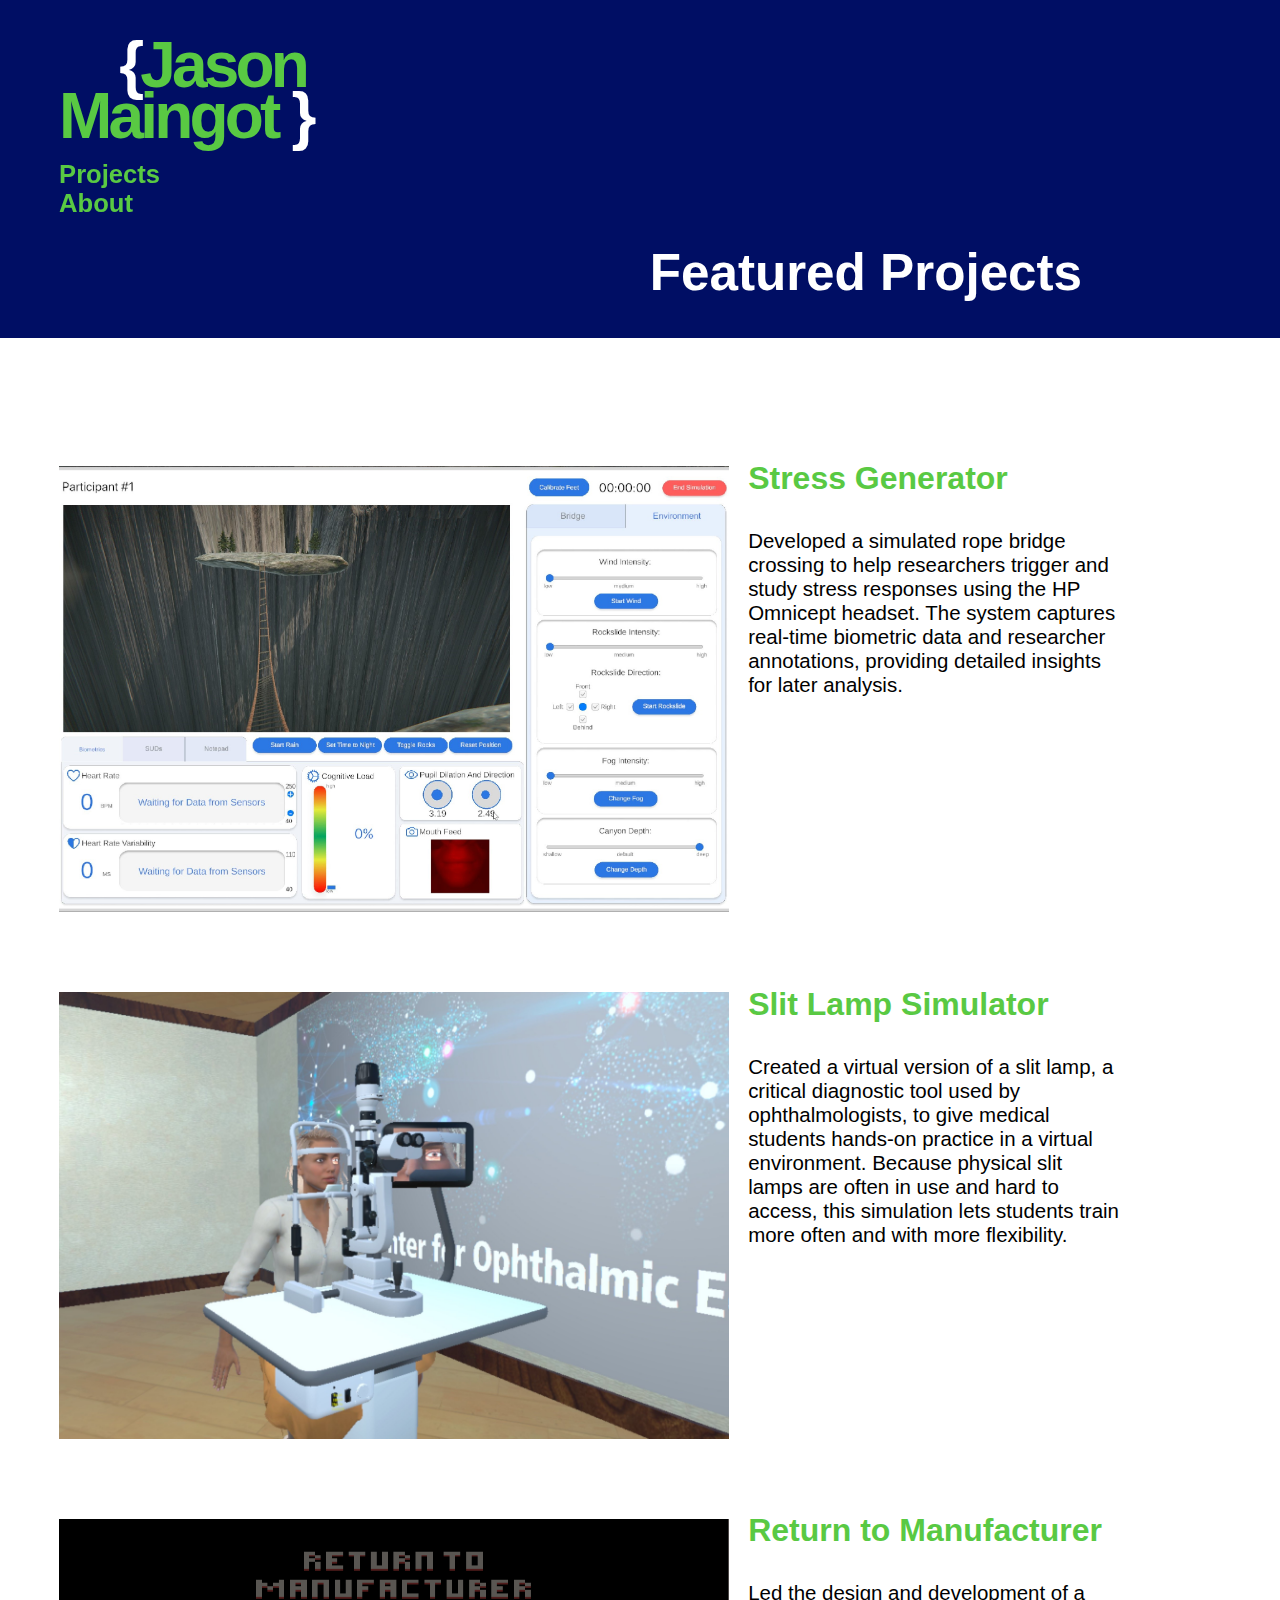
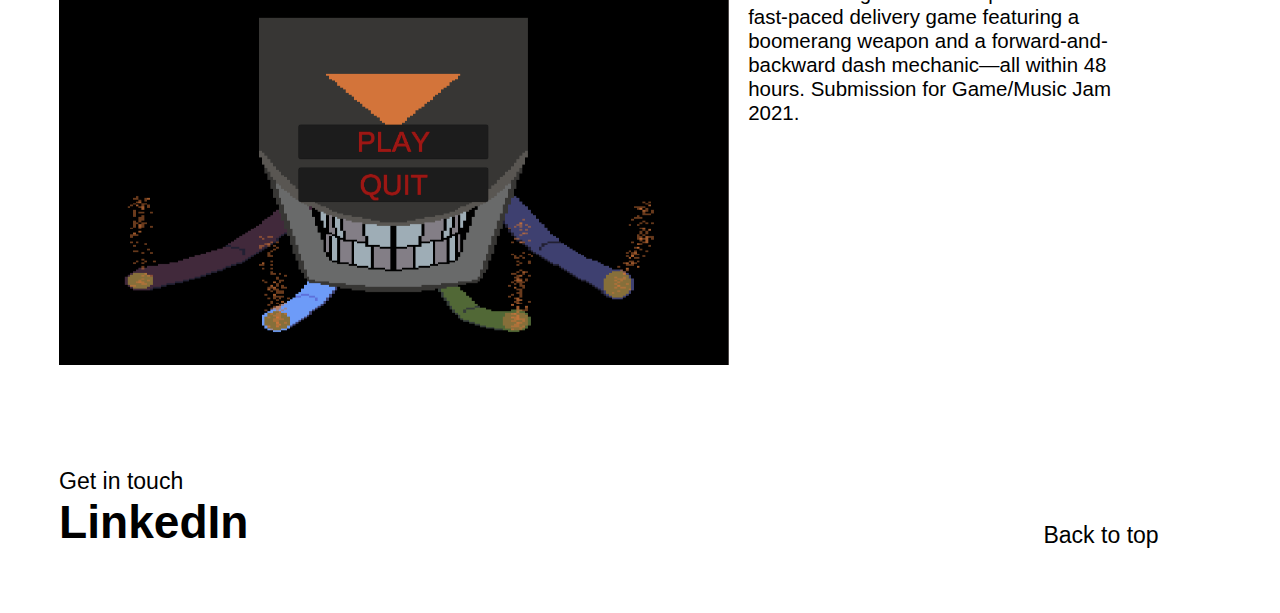
<file: projects.html>
<!DOCTYPE html>
<html lang="en">
<head>
    <meta charset="UTF-8">
    <meta name="viewport" content="width=device-width, initial-scale=1.0">
    <title>Projects</title>

    <link rel="stylesheet" href="Styles/default-styling.css">
    <link rel="stylesheet" href="Styles/projects.css">
</head>
<body>
    
    <!--The logo and navigation options, fixed on scroll-->
    <div id="menu">
        <h1><a href="index.html">&emsp;<span class="logo-white">{</span>Jason</a></h1>
        <h1><a href="index.html">Maingot<span class="logo-white"> }</a></span></h1>
        <br>
        <h3><a href="projects.html">Projects</a></h3>
        <h3><a href="about-me.html">About</a></h3>
    </div>

    <!--The colored banner at the top of the page and header-->
    <div id="banner">
        <div id="banner-grid">
            <h1>Featured Projects</h1>
        </div>
    </div>

    <!--The main content of the page arrnged on a 12 column grid-->
    <div id="grid">

        <!--Featured Projects-->
        <img class="project-thumbnail" id="thumbnail1" src="Assets/Stress Generator/Stress Gen Thumbnail.jpg" alt="">
        <div class="project-caption" id="project-caption1">
            <p class="project-caption-header"><a href="stress-generator.html">Stress Generator</a></p>
            <p>Developed a simulated rope bridge crossing to help researchers trigger and study stress responses using the HP Omnicept headset. The system captures real-time biometric data and researcher annotations, providing detailed insights for later analysis.</p>
        </div>
        <img class="project-thumbnail" id="thumbnail2" src="Assets/Slit Lamp/Slit Lamp Thumbnail.JPG" alt="">
        <div class="project-caption" id="project-caption2">
            <p class="project-caption-header"><a href="slit-lamp.html">Slit Lamp Simulator</a></p>
            <p>Created a virtual version of a slit lamp, a critical diagnostic tool used by ophthalmologists, to give medical students hands-on practice in a virtual environment. Because physical slit lamps are often in use and hard to access, this simulation lets students train more often and with more flexibility.</p>
        </div>
        <img class="project-thumbnail" id="thumbnail3" src="Assets/RTM/RTM Thumbnail.PNG" alt="">
        <div class="project-caption" id="project-caption3">
            <p class="project-caption-header"><a href="rtm.html">Return to Manufacturer</a></p>
            <p>Led the design and development of a fast-paced delivery game featuring a boomerang weapon and a forward-and-backward dash mechanic—all within 48 hours. Submission for Game/Music Jam 2021.</p>
        </div>

        <!--Footer Stuff-->
        <div id="linkedin-link">
            <p>Get in touch</p>
            <h1><a href="https://www.linkedin.com/in/jason-maingot/">LinkedIn</a></h1>
        </div>
        <p id="back-to-top"><a href="#banner">Back to top</a></p>
    </div>

</body>
</html>
</file>
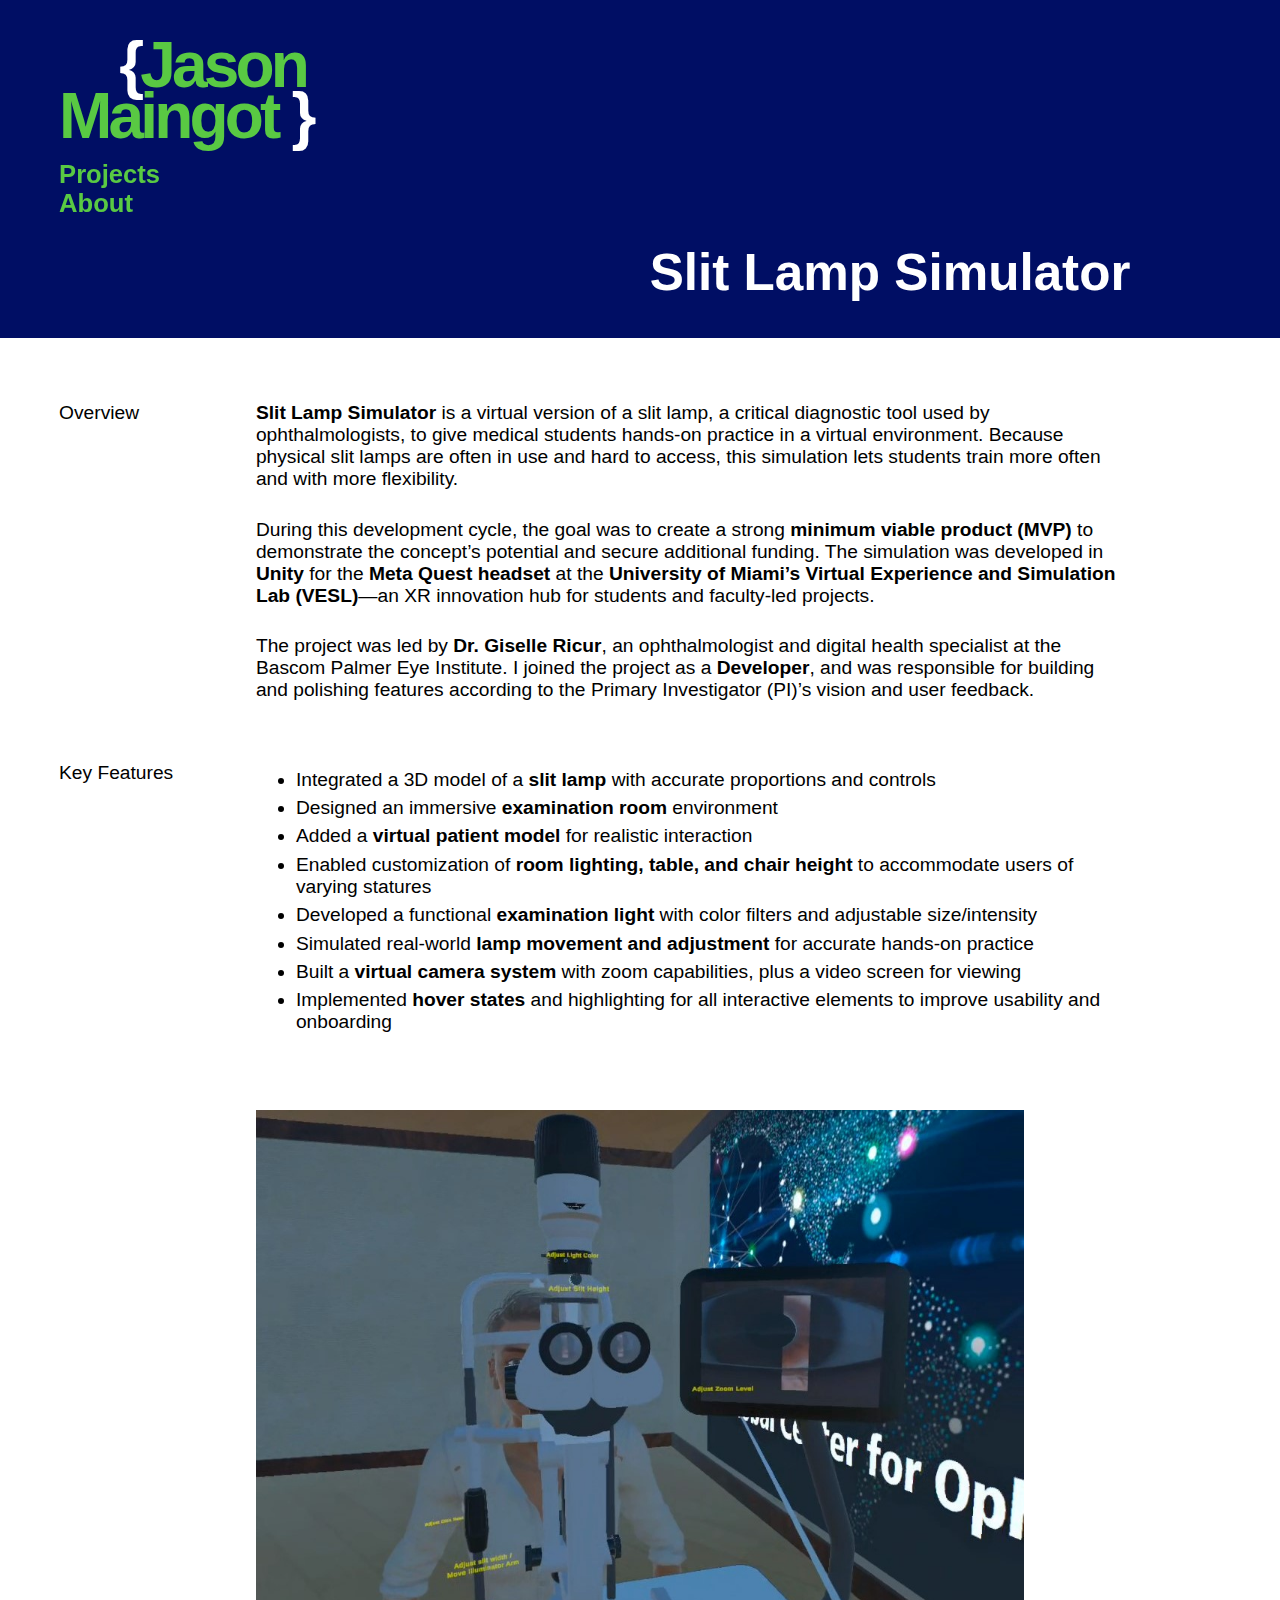
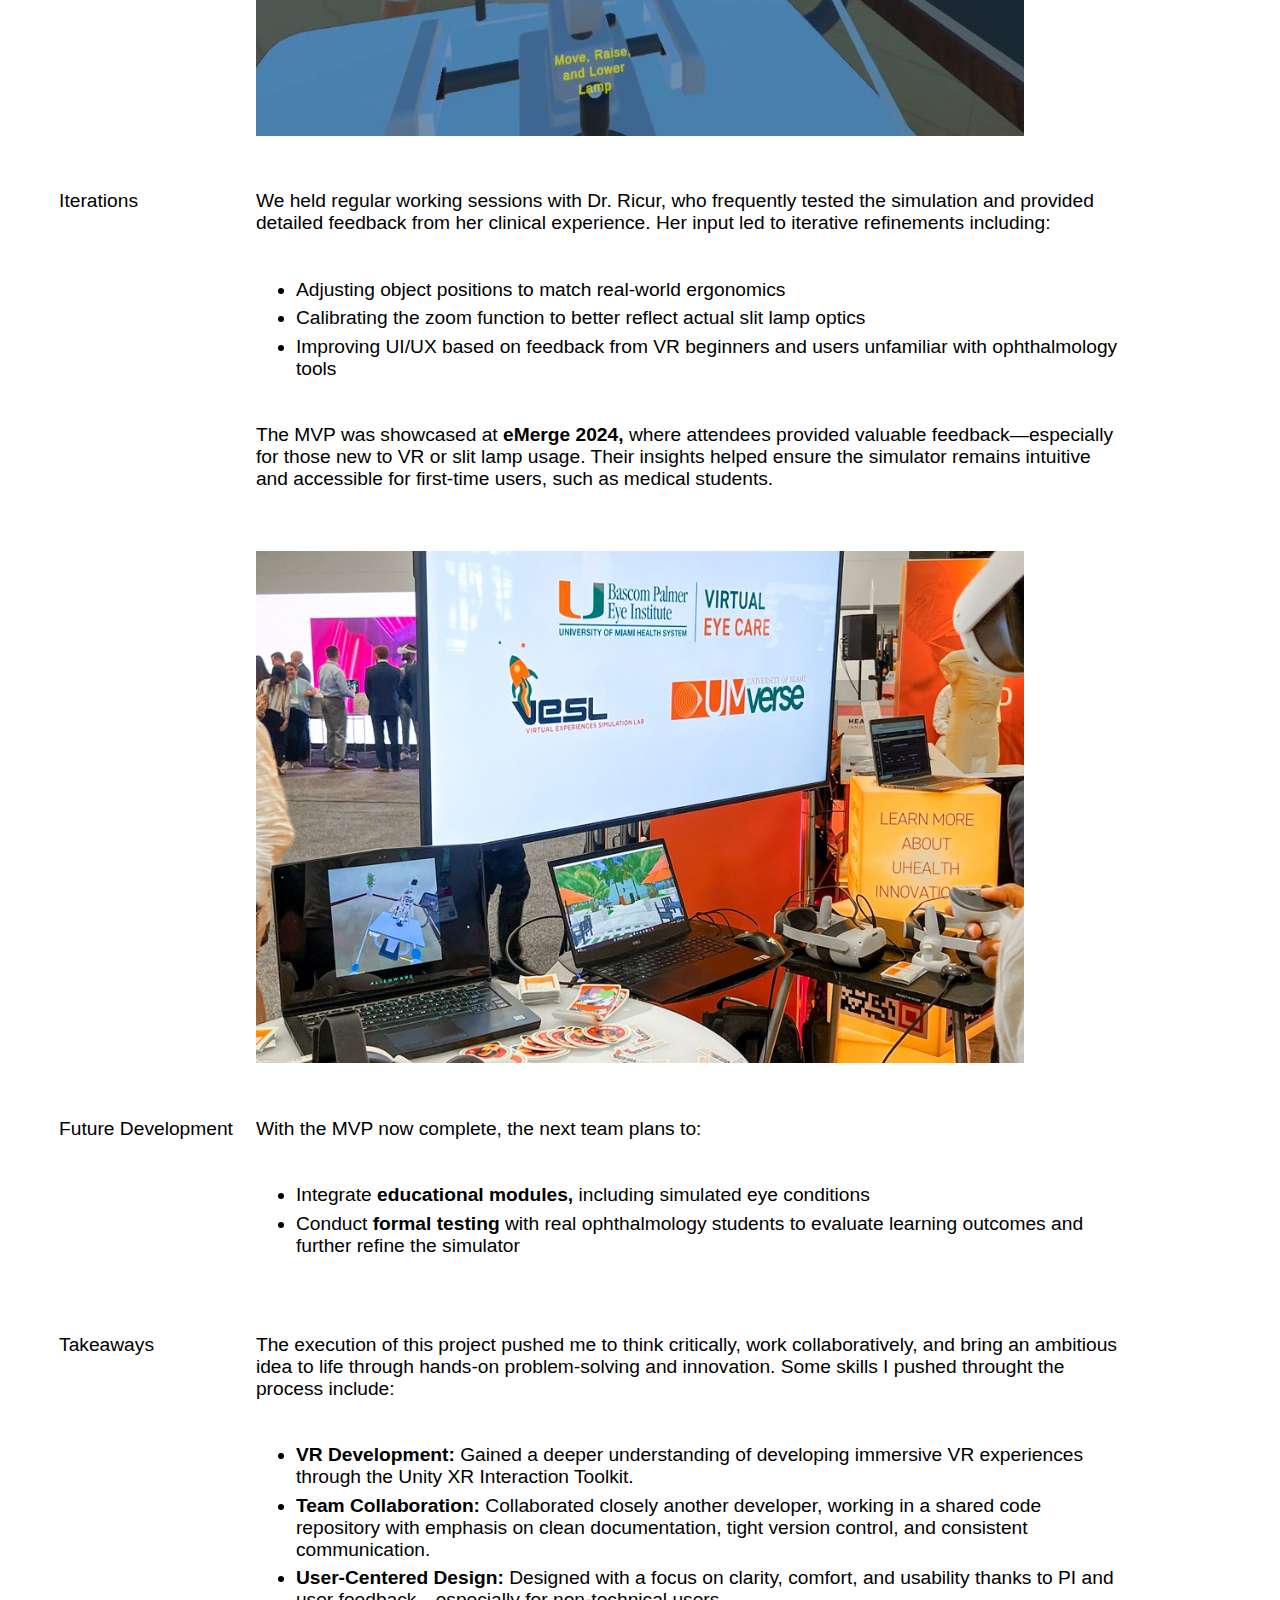
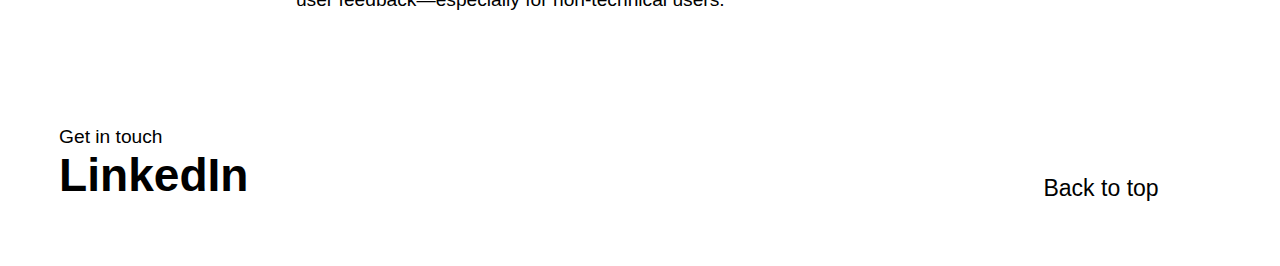
<file: slit-lamp.html>
<!DOCTYPE html>
<html lang="en">
<head>
    <meta charset="UTF-8">
    <meta name="viewport" content="width=device-width, initial-scale=1.0">
    <title>Slit Lamp</title>

    <link rel="stylesheet" href="Styles/default-styling.css">
    <link rel="stylesheet" href="Styles/slit-lamp.css">
</head>
<body>
    
    <!--The logo and navigation options, fixed on scroll-->
    <div id="menu">
        <h1><a href="index.html">&emsp;<span class="logo-white">{</span>Jason</a></h1>
        <h1><a href="index.html">Maingot<span class="logo-white"> }</a></span></h1>
        <br>
        <h3><a href="projects.html">Projects</a></h3>
        <h3><a href="about-me.html">About</a></h3>
    </div>

    <!--The colored banner at the top of the page and header-->
    <div id="banner">
        <div id="banner-grid">
            <h1>Slit Lamp Simulator</h1>
        </div>
    </div>

    <!--The main content of the page arrnged on a 12 column grid-->
    <div id="grid">

        <p id="overview-header">Overview</p>
        <p id="overview1"><strong>Slit Lamp Simulator</strong> is a virtual version of a slit lamp, a critical diagnostic tool used by ophthalmologists, to give medical students hands-on practice in a virtual environment. Because physical slit lamps are often in use and hard to access, this simulation lets students train more often and with more flexibility.</p>
        <p id="overview2">During this development cycle, the goal was to create a strong <strong>minimum viable product (MVP)</strong> to demonstrate the concept’s potential and secure additional funding. The simulation was developed in <strong>Unity</strong> for the <strong>Meta Quest headset</strong> at the <strong>University of Miami’s Virtual Experience and Simulation Lab (VESL)</strong>—an XR innovation hub for students and faculty-led projects.</p>
        <p id="overview3">The project was led by <strong>Dr. Giselle Ricur</strong>, an ophthalmologist and digital health specialist at the Bascom Palmer Eye Institute. I joined the project as a <strong>Developer</strong>, and was responsible for building and polishing features according to the Primary Investigator (PI)’s vision and user feedback.</p>

        <p id="features-header" class="spacer">Key Features</p>
        <ul id="features1" class="spacer">
            <li>Integrated a 3D model of a <strong>slit lamp</strong> with accurate proportions and controls</li>
            <li>Designed an immersive <strong>examination room</strong> environment</li>
            <li>Added a <strong>virtual patient model</strong> for realistic interaction</li>
            <li>Enabled customization of <strong>room lighting, table, and chair height</strong> to accommodate users of varying statures</li>
            <li>Developed a functional <strong>examination light</strong> with color filters and adjustable size/intensity</li>
            <li>Simulated real-world <strong>lamp movement and adjustment</strong> for accurate hands-on practice</li>
            <li>Built a <strong>virtual camera system</strong> with zoom capabilities, plus a video screen for viewing</li>
            <li>Implemented <strong>hover states</strong> and highlighting for all interactive elements to improve usability and onboarding</li>
        </ul>
        <img id="features-picture1" class="full-picture spacer" src="Assets/Slit Lamp/Slit Lamp Screenshot.jpg" alt="">

        <p id="iterations-header" class="spacer">Iterations</p>
        <p id="iterations1" class="spacer">We held regular working sessions with Dr. Ricur, who frequently tested the simulation and provided detailed feedback from her clinical experience. Her input led to iterative refinements including:</p>
        <ul id="iterations2">
            <li>Adjusting object positions to match real-world ergonomics</li>
            <li>Calibrating the zoom function to better reflect actual slit lamp optics</li>
            <li>Improving UI/UX based on feedback from VR beginners and users unfamiliar with ophthalmology tools</li>
        </ul>
        <p id="iterations3">The MVP was showcased at <strong>eMerge 2024,</strong> where attendees provided valuable feedback—especially for those new to VR or slit lamp usage. Their insights helped ensure the simulator remains intuitive and accessible for first-time users, such as medical students.</p>
        <!-- Image originally from: https://news.miami.edu/_assets/images-stories/2024/04/emerge-24-dispatches-day1-embed3-940x623.jpg-->
        <img id="iterations-picture1" class="full-picture spacer" src="Assets/Slit Lamp/Slit Lamp eMerge 2024.jpg" alt="">

        <p id="future-header" class="spacer">Future Development</p>
        <p id="future1" class="spacer">With the MVP now complete, the next team plans to:</p>
        <ul id="future2">
            <li>Integrate <strong>educational modules,</strong> including simulated eye conditions</li>
            <li>Conduct <strong>formal testing</strong> with real ophthalmology students to evaluate learning outcomes and further refine the simulator</li>
        </ul>

        <p id="takeaways-header" class="spacer">Takeaways</p>
        <p id="takeaways1" class="spacer">The execution of this project pushed me to think critically, work collaboratively, and bring an ambitious idea to life through hands-on problem-solving and innovation. Some skills I pushed throught the process include:</p>
        <ul id="takeaways2">
            <li><strong>VR Development:</strong> Gained a deeper understanding of developing immersive VR experiences through the Unity XR Interaction Toolkit.</li>
            <li><strong>Team Collaboration:</strong> Collaborated closely another developer, working in a shared code repository with emphasis on clean documentation, tight version control, and consistent communication.</li>
            <li><strong>User-Centered Design:</strong> Designed with a focus on clarity, comfort, and usability thanks to PI and user feedback—especially for non-technical users.</li>
        </ul>

        <!--Footer Stuff-->
        <div id="linkedin-link" class="spacer">
            <p>Get in touch</p>
            <h1><a href="https://www.linkedin.com/in/jason-maingot/">LinkedIn</a></h1>
        </div>
        <p id="back-to-top"><a href="#banner">Back to top</a></p>
    </div>

</body>
</html>
</file>
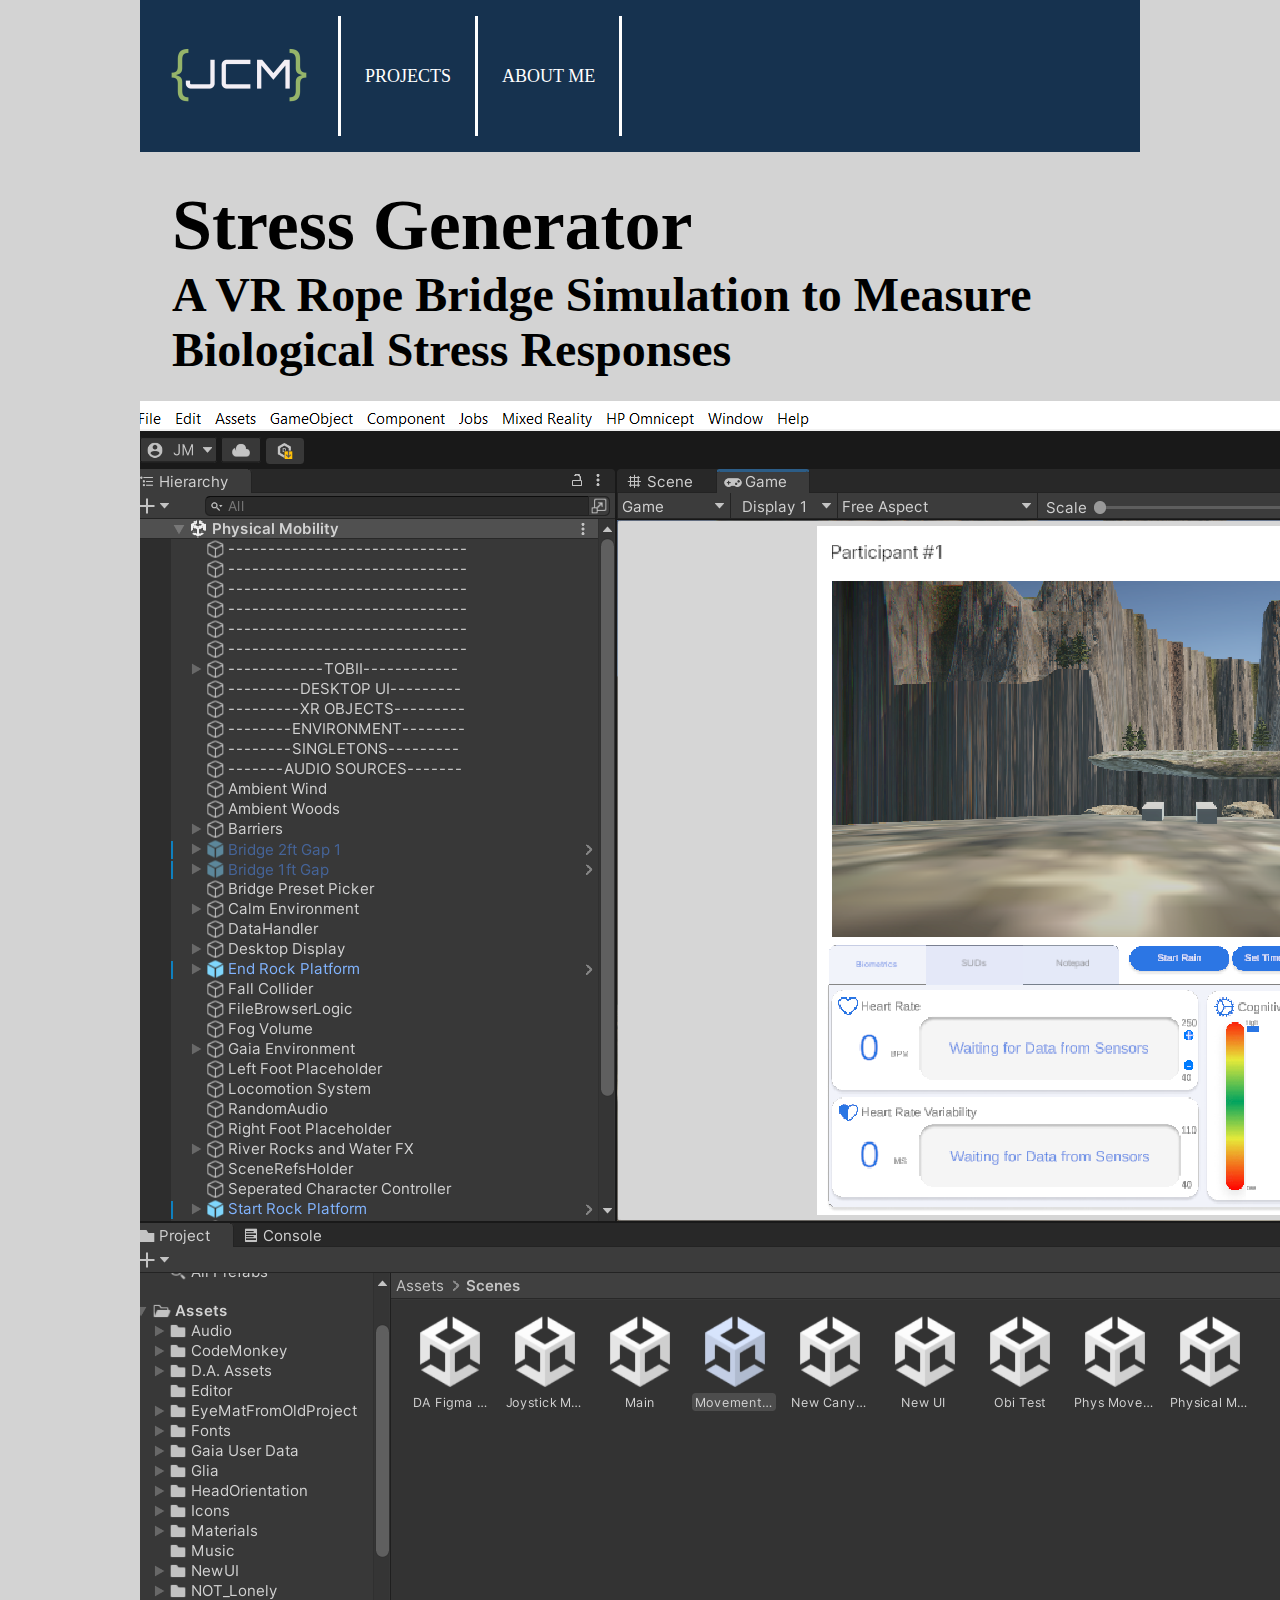
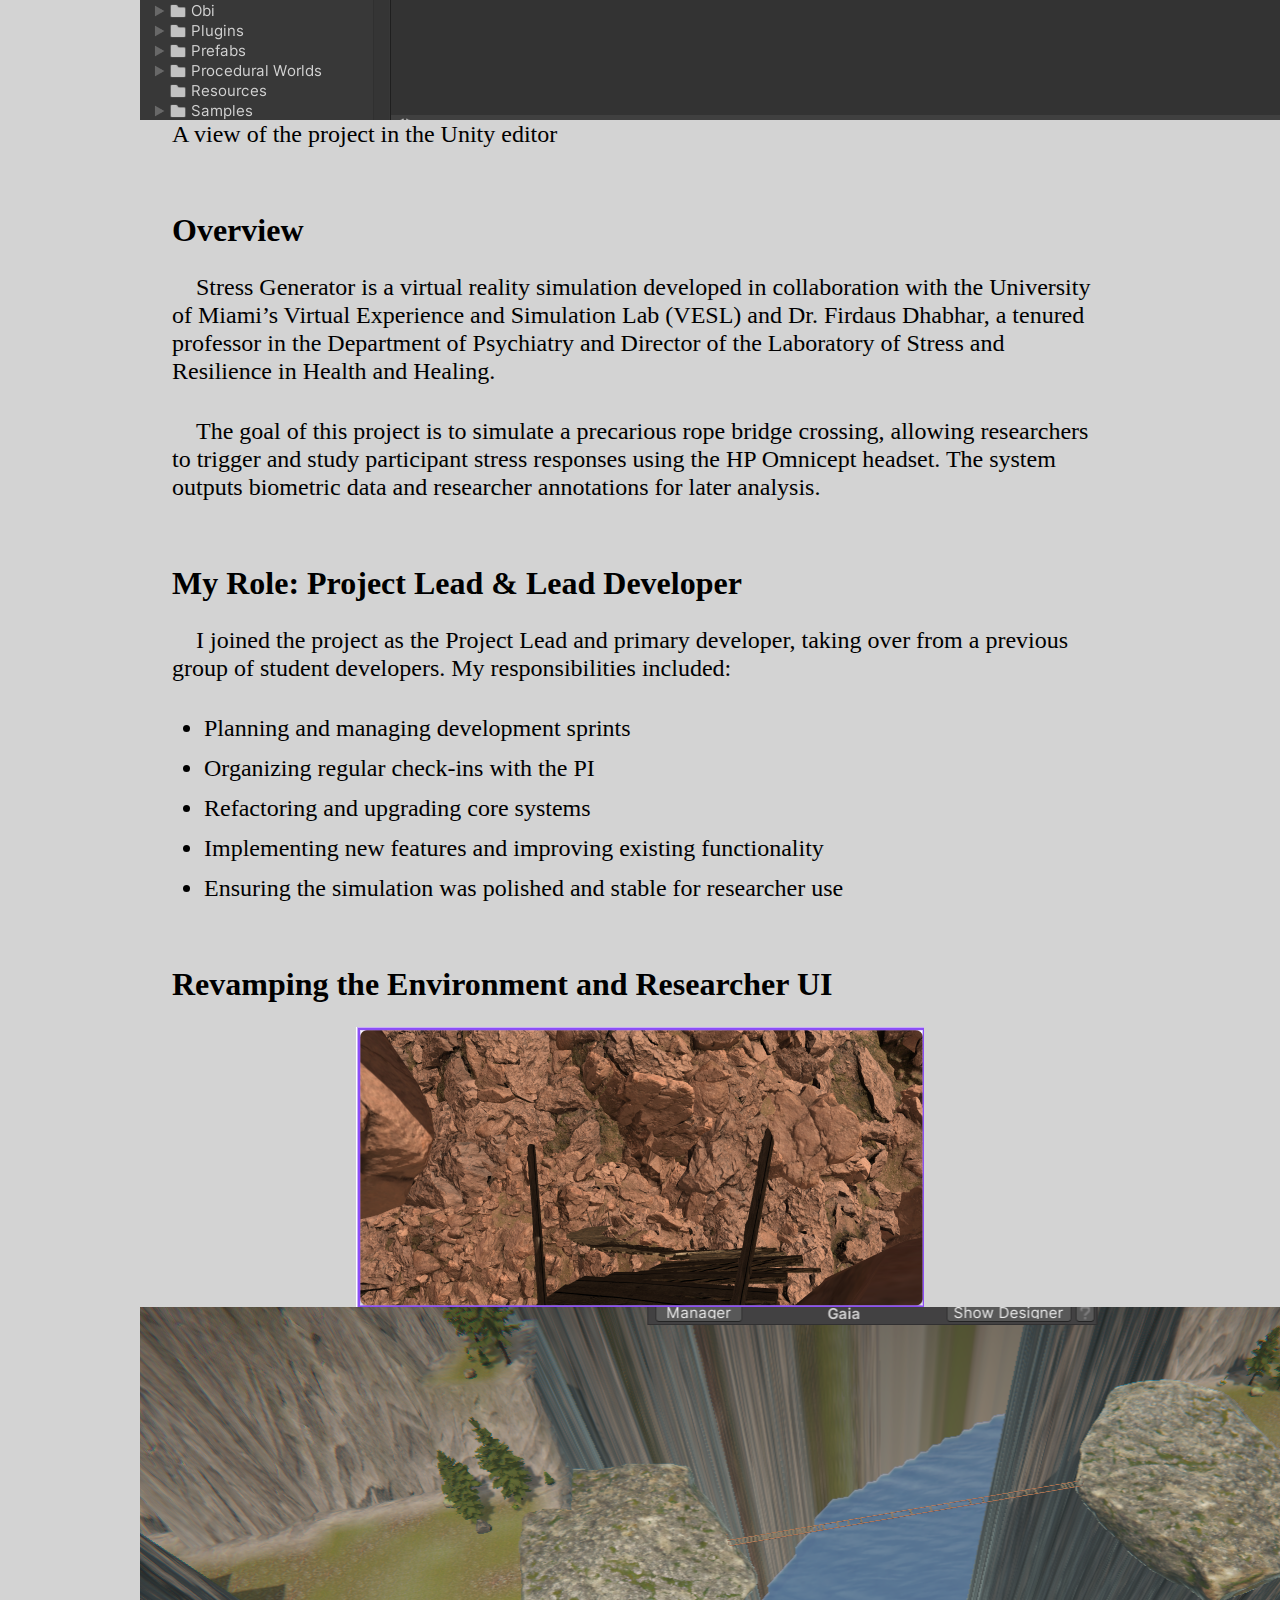
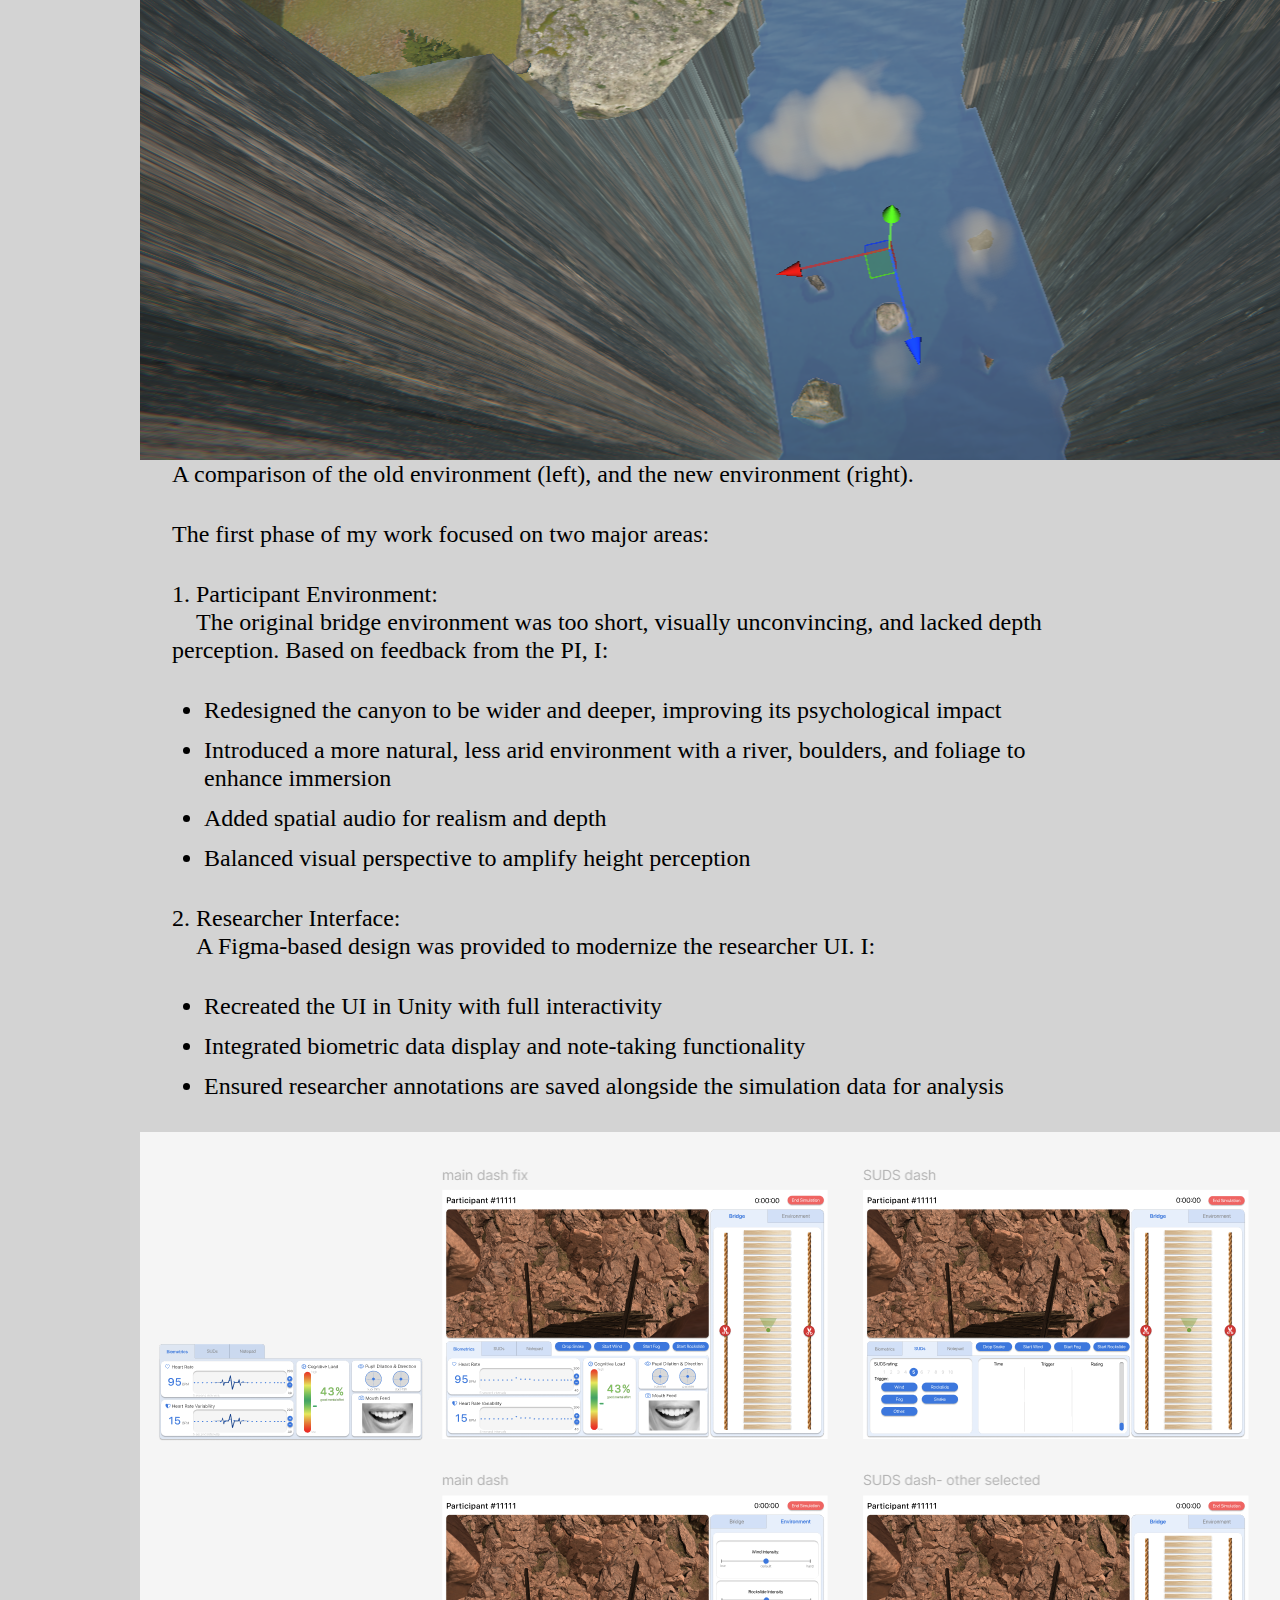
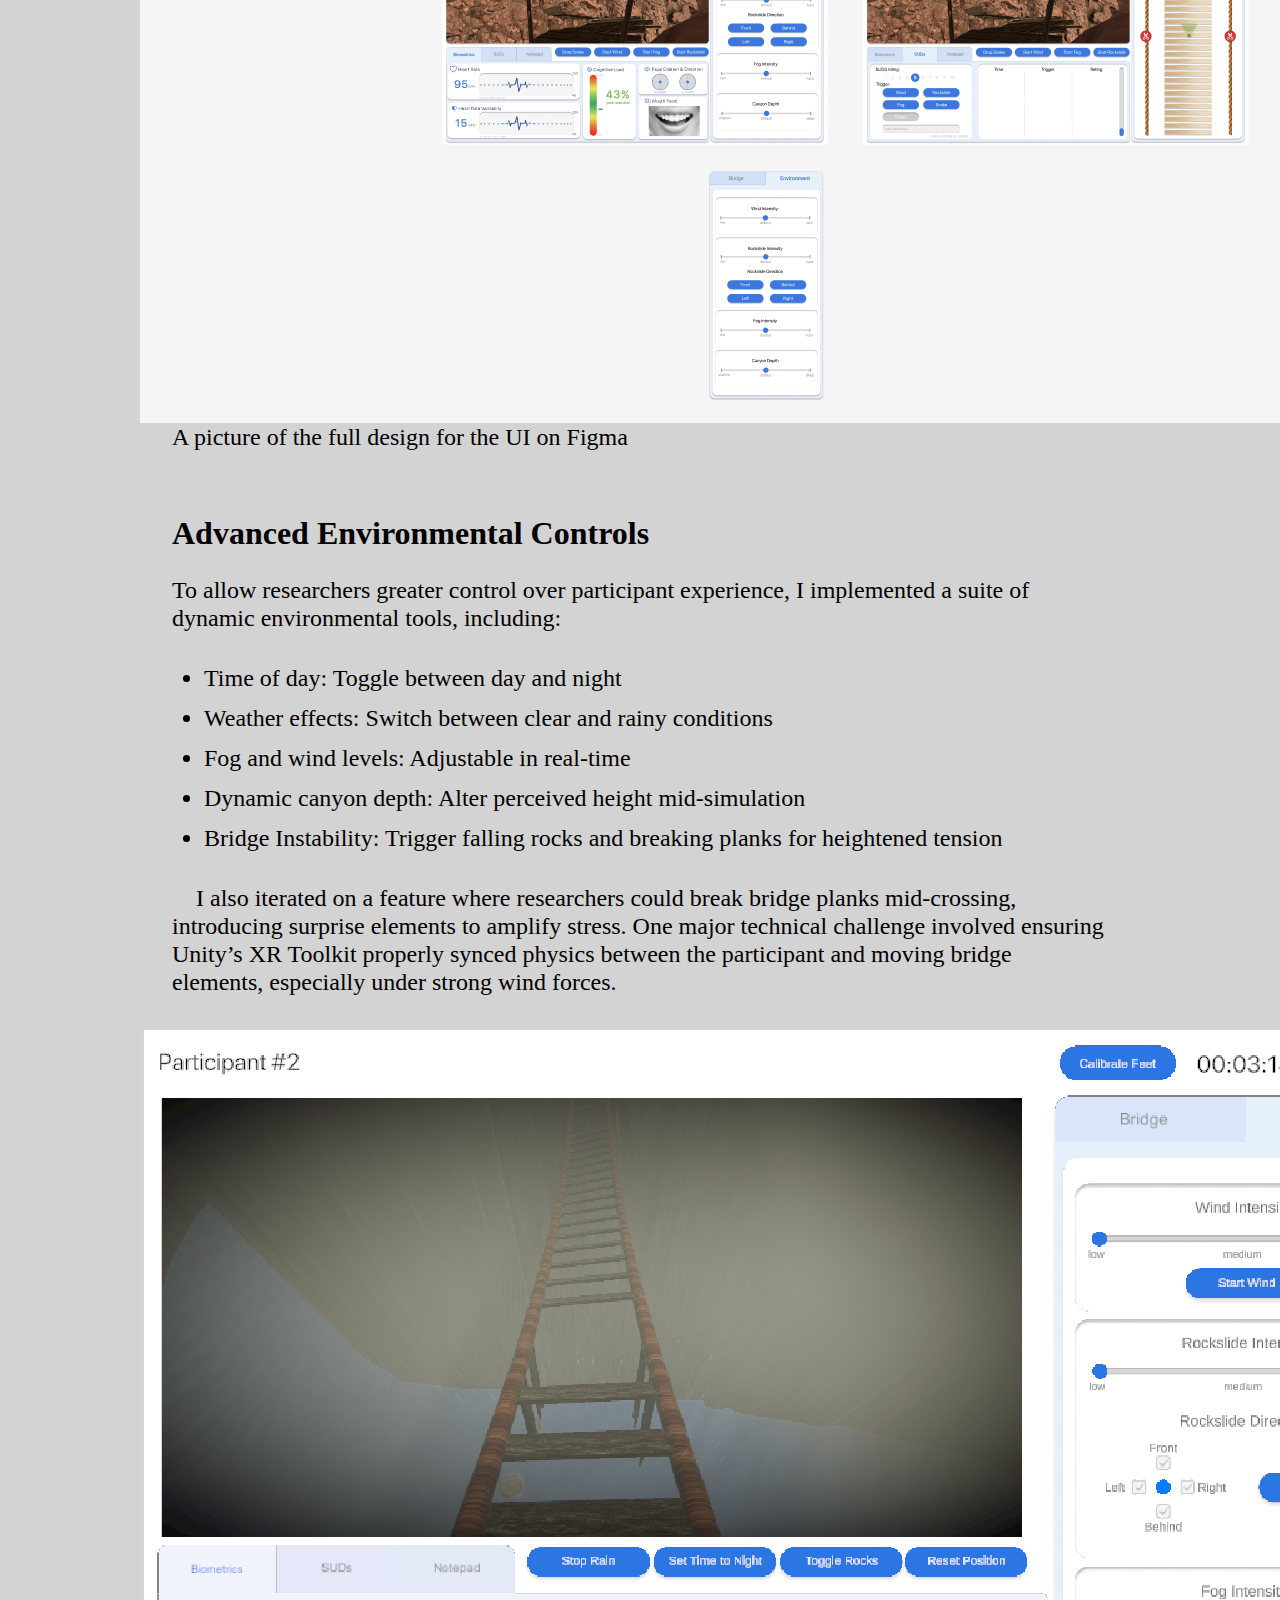
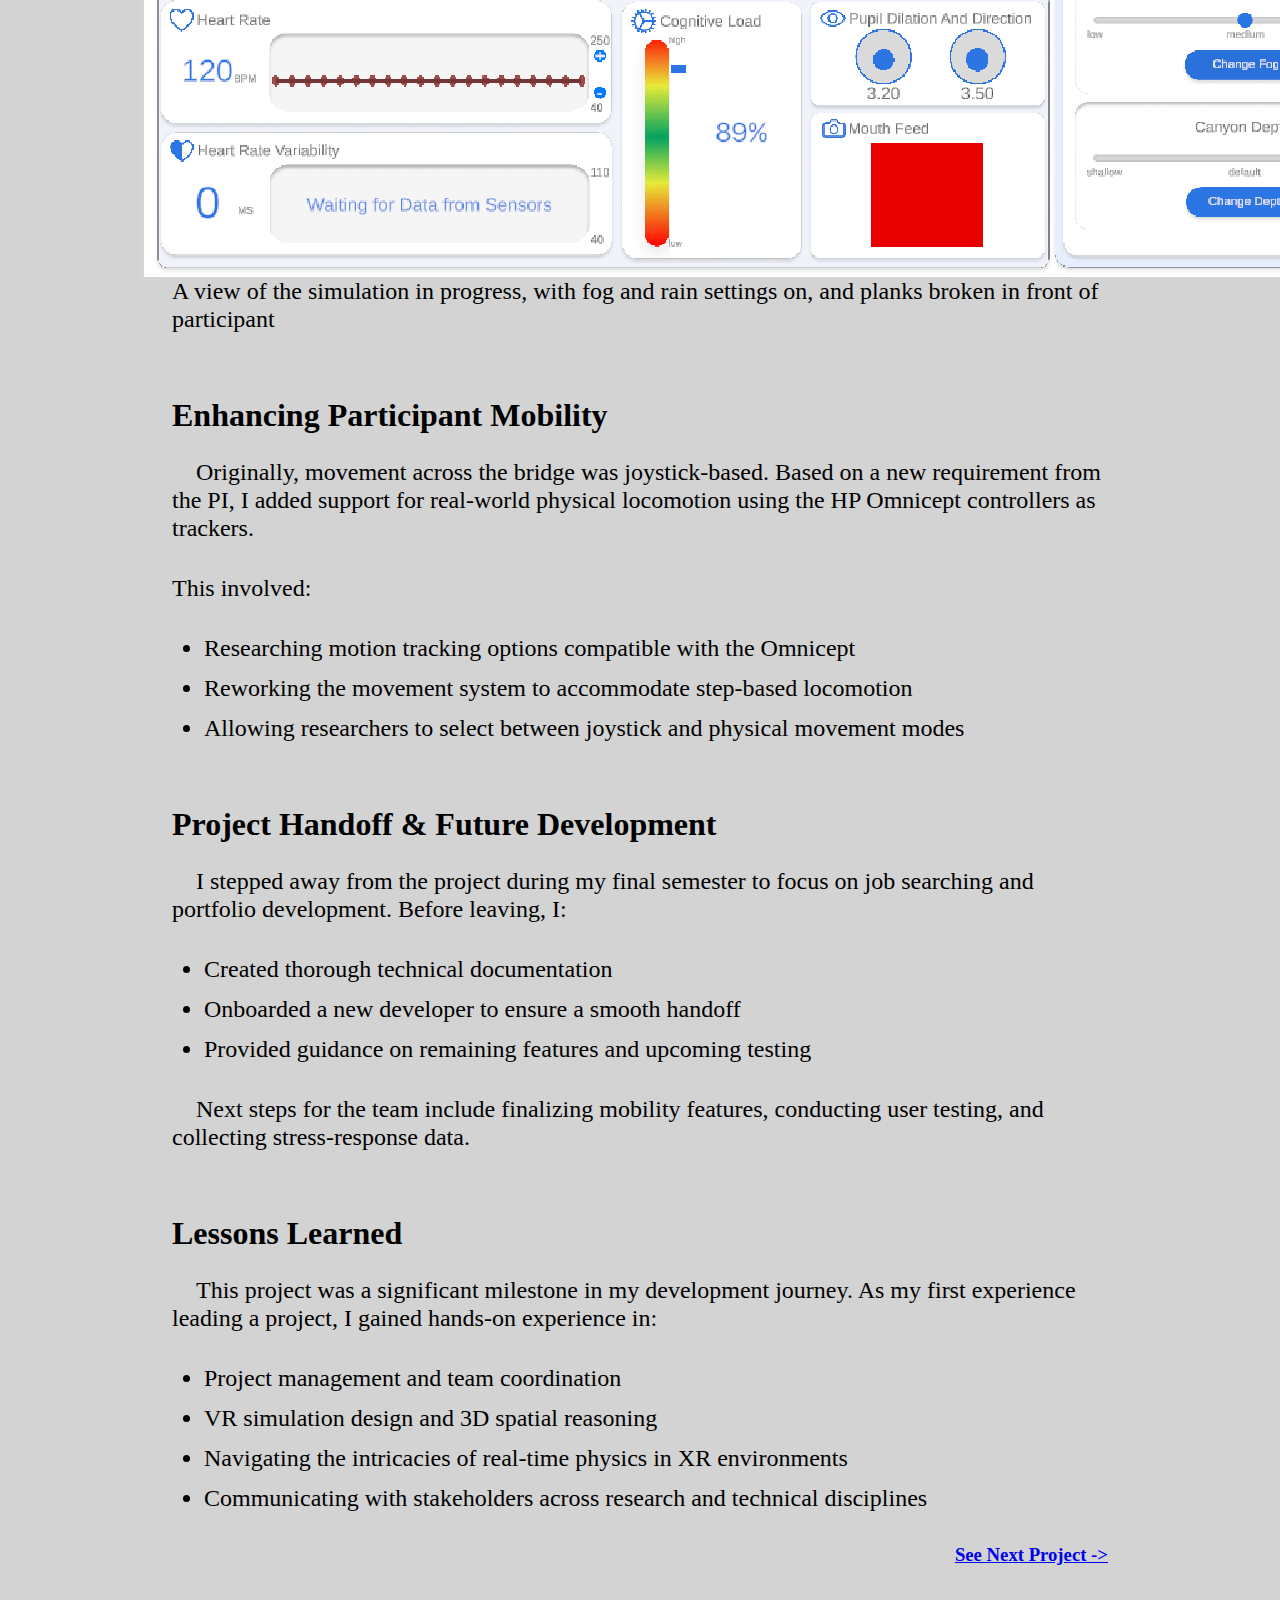
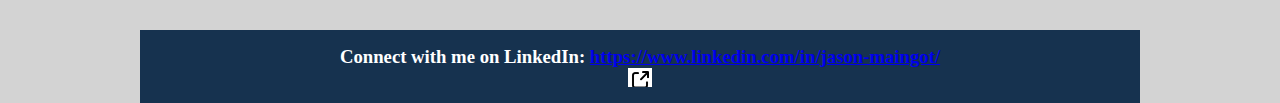
<file: stress-gen.html>
<!DOCTYPE html>
<html lang="en">
    <head>
        <title>Jason Maingot Portfolio</title>
        <meta charset="UTF-8">
        <meta name="viewport" content="width=device-width, initial-scale=1">
        <link rel="preconnect" href="https://fonts.googleapis.com">
        <link rel="preconnect" href="https://fonts.gstatic.com" crossorigin>
        <link href="https://fonts.googleapis.com/css2?family=Montserrat:ital,wght@0,100..900;1,100..900&display=swap" rel="stylesheet">
        <link rel="stylesheet" href="Styles/styles.css">
        <link rel="stylesheet" href="Styles/case-study.css">
    </head>
    
    <!-- Body of Website -->
    <body>

        <!-- Top Navigation Bar with Logo and Major Page Links -->
        <nav>
            <!-- My Logo -->
            <a href="./index.html"><img src="assets/images/Logo.png" alt=""></a>
            <div class="nav-seperator"></div>
            <a href="./projects.html">PROJECTS</a>
            <div class="nav-seperator"></div>
            <a href="./about-me.html">ABOUT ME</a>
            <div class="nav-seperator"></div>
        </nav>

        <!-- Main body of Landing Page -->
        <div class="main-body">
            <!-- Title -->
             <h1>Stress Generator</h1>
             <h2 class="title_caption">A VR Rope Bridge Simulation to Measure Biological Stress Responses</h2>
            
            <img class="single-picture" src="assets/stress-gen/Stress Gen Unity.PNG" alt="">
            <p class="image-caption">A view of the project in the Unity editor</p>

            <!-- Section 1 - Overview -->
             <h2 class="bolded">Overview</h2>
             <p>
                &emsp;<span class="bolded">Stress Generator</span> is a virtual reality simulation developed in collaboration with the <span class="bolded">University of Miami’s Virtual Experience and Simulation Lab (VESL)</span> and <span class="bolded">Dr. Firdaus Dhabhar</span>, a tenured professor in the Department of Psychiatry and Director of the Laboratory of Stress and Resilience in Health and Healing.
             </p>
             <p>
               &emsp;The goal of this project is to simulate a precarious rope bridge crossing, allowing researchers to trigger and study participant stress responses using the <span class="bolded">HP Omnicept headset</span>. The system outputs biometric data and researcher annotations for later analysis.
             </p>

            <!-- Section 2 - Role -->
             <h2 class="bolded">My Role: Project Lead & Lead Developer</h2>
             <p>
                &emsp;I joined the project as the <span class="bolded">Project Lead and primary developer</span>, taking over from a previous group of student developers. My responsibilities included:
             </p>
             <ul>
                <li>Planning and managing development sprints</li>
                <li>Organizing regular check-ins with the PI</li>
                <li>Refactoring and upgrading core systems</li>
                <li>Implementing new features and improving existing functionality</li>
                <li>Ensuring the simulation was polished and stable for researcher use</li>
             </ul>

             <!-- Section 3 - Revamps -->
             <h2 class="bolded">Revamping the Environment and Researcher UI</h2>
             <div class="double-picture">
               <img src="assets/stress-gen/OldCanyon.PNG" alt="">
               <img src="assets/stress-gen/NewCanyonTop.PNG" alt="">
             </div>
             <p class="image-caption">A comparison of the old environment (left), and the new environment (right).</p>

             <p>
                The first phase of my work focused on two major areas:
             </p>
             <p>
                <span class="bolded">1. Participant Environment:</span><br>
                &emsp;The original bridge environment was too short, visually unconvincing, and lacked depth perception. Based on feedback from the PI, I:
             </p>
             <ul>
                <li>Redesigned the canyon to be <span class="bolded">wider and deeper</span>, improving its psychological impact</li>
                <li>Introduced a more <span class="bolded">natural, less arid environment</span> with a river, boulders, and foliage to enhance immersion</li>
                <li>Added <span class="bolded">spatial audio</span> for realism and depth</li>
                <li>Balanced visual perspective to amplify height perception</li>
             </ul>
             <p>
                <span class="bolded">2. Researcher Interface:</span><br>
                &emsp;A Figma-based design was provided to modernize the researcher UI. I:
             </p>
             <ul>
                <li>Recreated the UI in <span class="bolded">Unity</span> with full interactivity</li>
                <li>Integrated <span class="bolded">biometric data display</span> and note-taking functionality</li>
                <li>Ensured researcher annotations are saved alongside the simulation data for analysis</li>
             </ul>
             <img class="single-picture" src="assets/stress-gen/Stress Gen Figma Full.PNG" alt="">
             <p class="image-caption">A picture of the full design for the UI on Figma</p>

             <!-- Section 4 Environmental Controls -->
             <h2 class="bolded">Advanced Environmental Controls</h2>
             <p>To allow researchers greater control over participant experience, I implemented a suite of dynamic environmental tools, including:</p>
             <ul>
                <li><span class="bolded">Time of day: </span>Toggle between day and night</li>
                <li><span class="bolded">Weather effects: </span> Switch between clear and rainy conditions</li>
                <li><span class="bolded">Fog and wind levels: </span>Adjustable in real-time</li>
                <li><span class="bolded">Dynamic canyon depth: </span>Alter perceived height mid-simulation</li>
                <li><span class="bolded">Bridge Instability: </span>Trigger falling rocks and breaking planks for heightened tension</li>
             </ul>
             <p>
                &emsp;I also iterated on a feature where researchers could break bridge planks mid-crossing, introducing surprise elements to amplify stress. One major technical challenge involved ensuring Unity’s XR Toolkit properly synced physics between the participant and moving bridge elements, especially under strong wind forces.
             </p>

             <img class="single-picture" src="assets/stress-gen/Stress Gen In Simulation.PNG" alt="">
             <p class="image-caption">A view of the simulation in progress, with fog and rain settings on, and planks broken in front of participant</p>

             <!-- Section 5 - Mobility -->
             <h2 class="bolded">Enhancing Participant Mobility</h2>
             <p>
                &emsp;Originally, movement across the bridge was joystick-based. Based on a new requirement from the PI, I added support for <span class="bolded">real-world physical locomotion</span> using the HP Omnicept controllers as trackers. 
             </p>
             <p>
               This involved:
             </p>
             <ul>
                <li><span class="bolded">Researching motion tracking options</span> compatible with the Omnicept</li>
                <li>Reworking the movement system to accommodate <span class="bolded">step-based locomotion</span></li>
                <li>Allowing researchers to select between <span class="bolded">joystick and physical movement modes</span></li>
             </ul>

             <!-- Section 6 - Handoff -->
             <h2 class="bolded">Project Handoff & Future Development</h2>
             <p>
                &emsp;I stepped away from the project during my final semester to focus on job searching and portfolio development. Before leaving, I:
             </p>
             <ul>
                <li>Created thorough technical documentation</li>
                <li>Onboarded a new developer to ensure a smooth handoff</li>
                <li>Provided guidance on remaining features and upcoming testing</li>
             </ul>
             <p>
                &emsp;Next steps for the team include finalizing mobility features, conducting user testing, and collecting stress-response data.
             </p>

             <!-- Section 7 - Lessons -->
             <h2 class="bolded">Lessons Learned</h2>
             <p>
                &emsp;This project was a significant milestone in my development journey. As my first experience leading a project, I gained hands-on experience in:
             </p>
             <ul>
                <li>Project management and team coordination</li>
                <li>VR simulation design and 3D spatial reasoning</li>
                <li>Navigating the intricacies of real-time physics in XR environments</li>
                <li>Communicating with stakeholders across research and technical disciplines</li>
             </ul>

             <h3 class="nextButton"><a href="./weather-app.html">See Next Project -></a></h3>

            </div>

        <!-- Footer -->
        <footer id="footer">
            <h3>Connect with me on LinkedIn: <a href="https://www.linkedin.com/in/jason-maingot/">https://www.linkedin.com/in/jason-maingot/</a><img class="link-icon" width="24" src="assets/images/external-link-icon.png" alt=""></h3>
        </footer>
    </body>

</html>
</file>
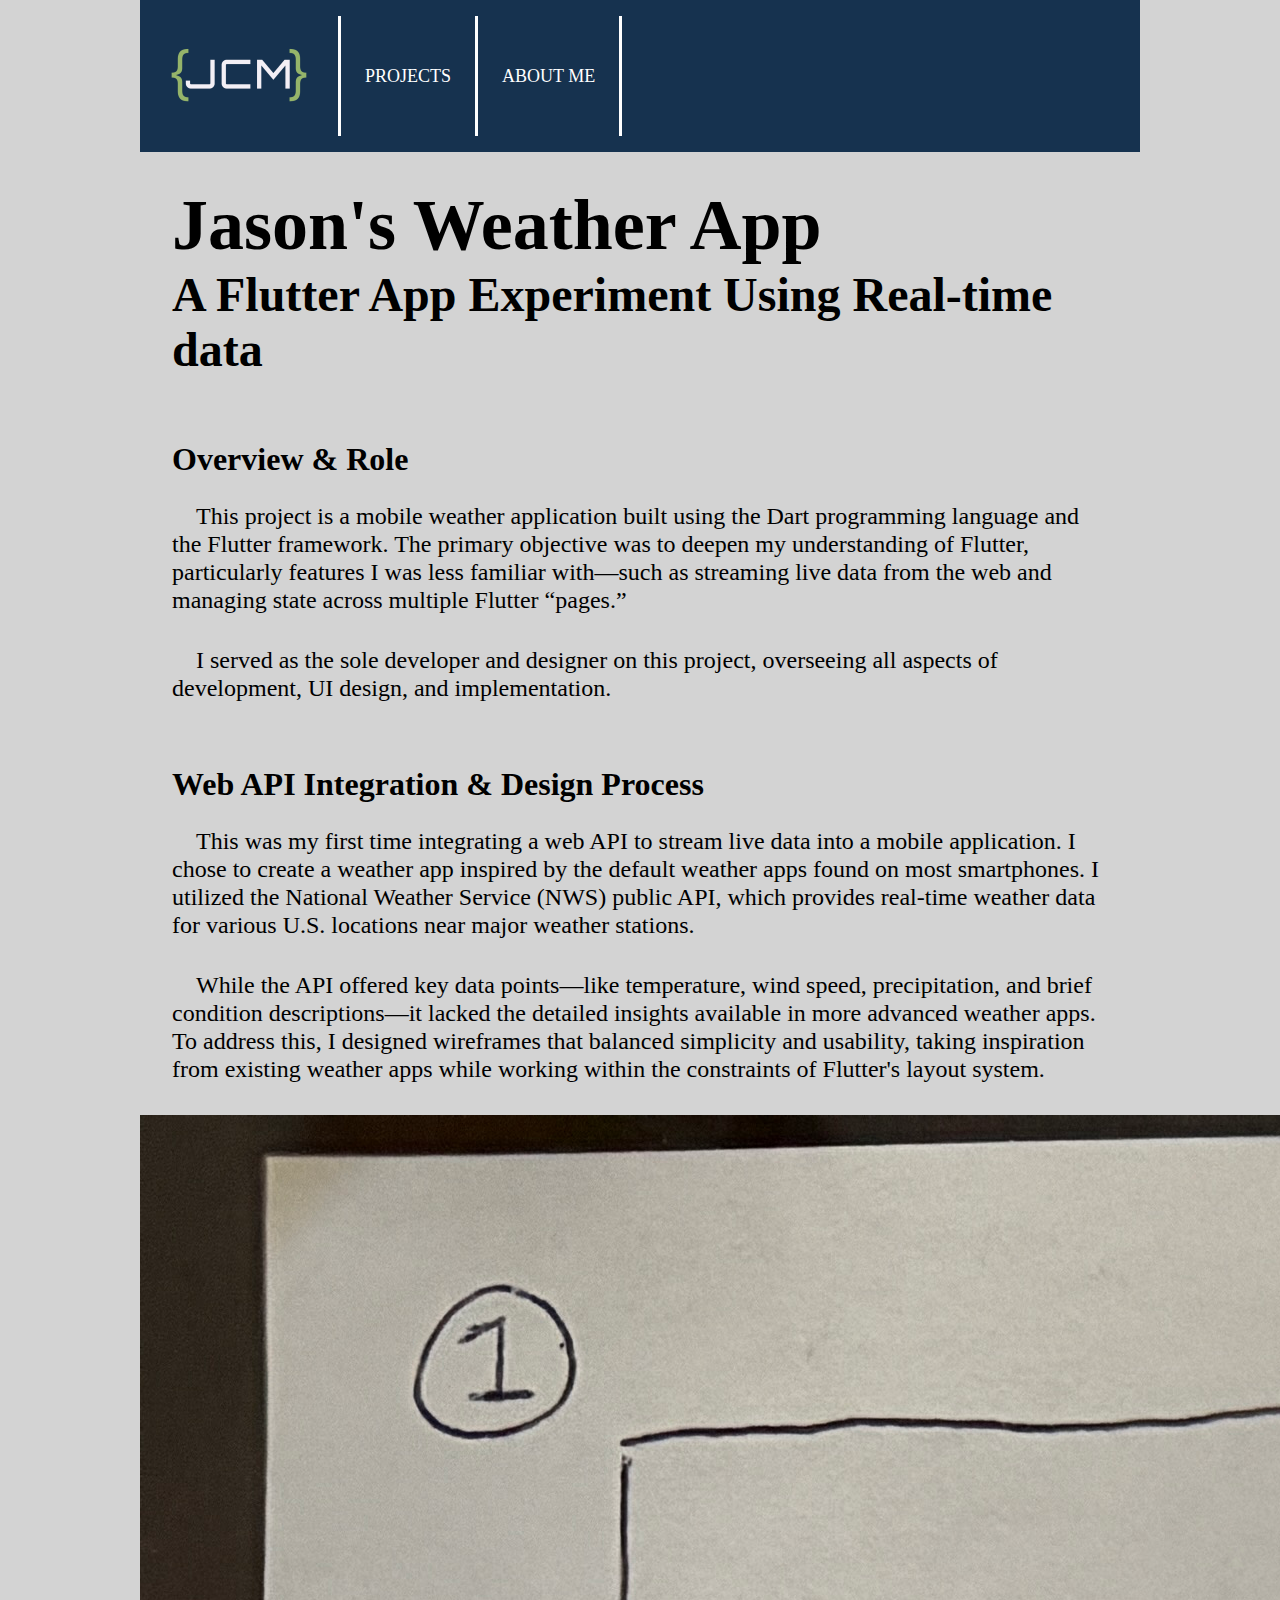
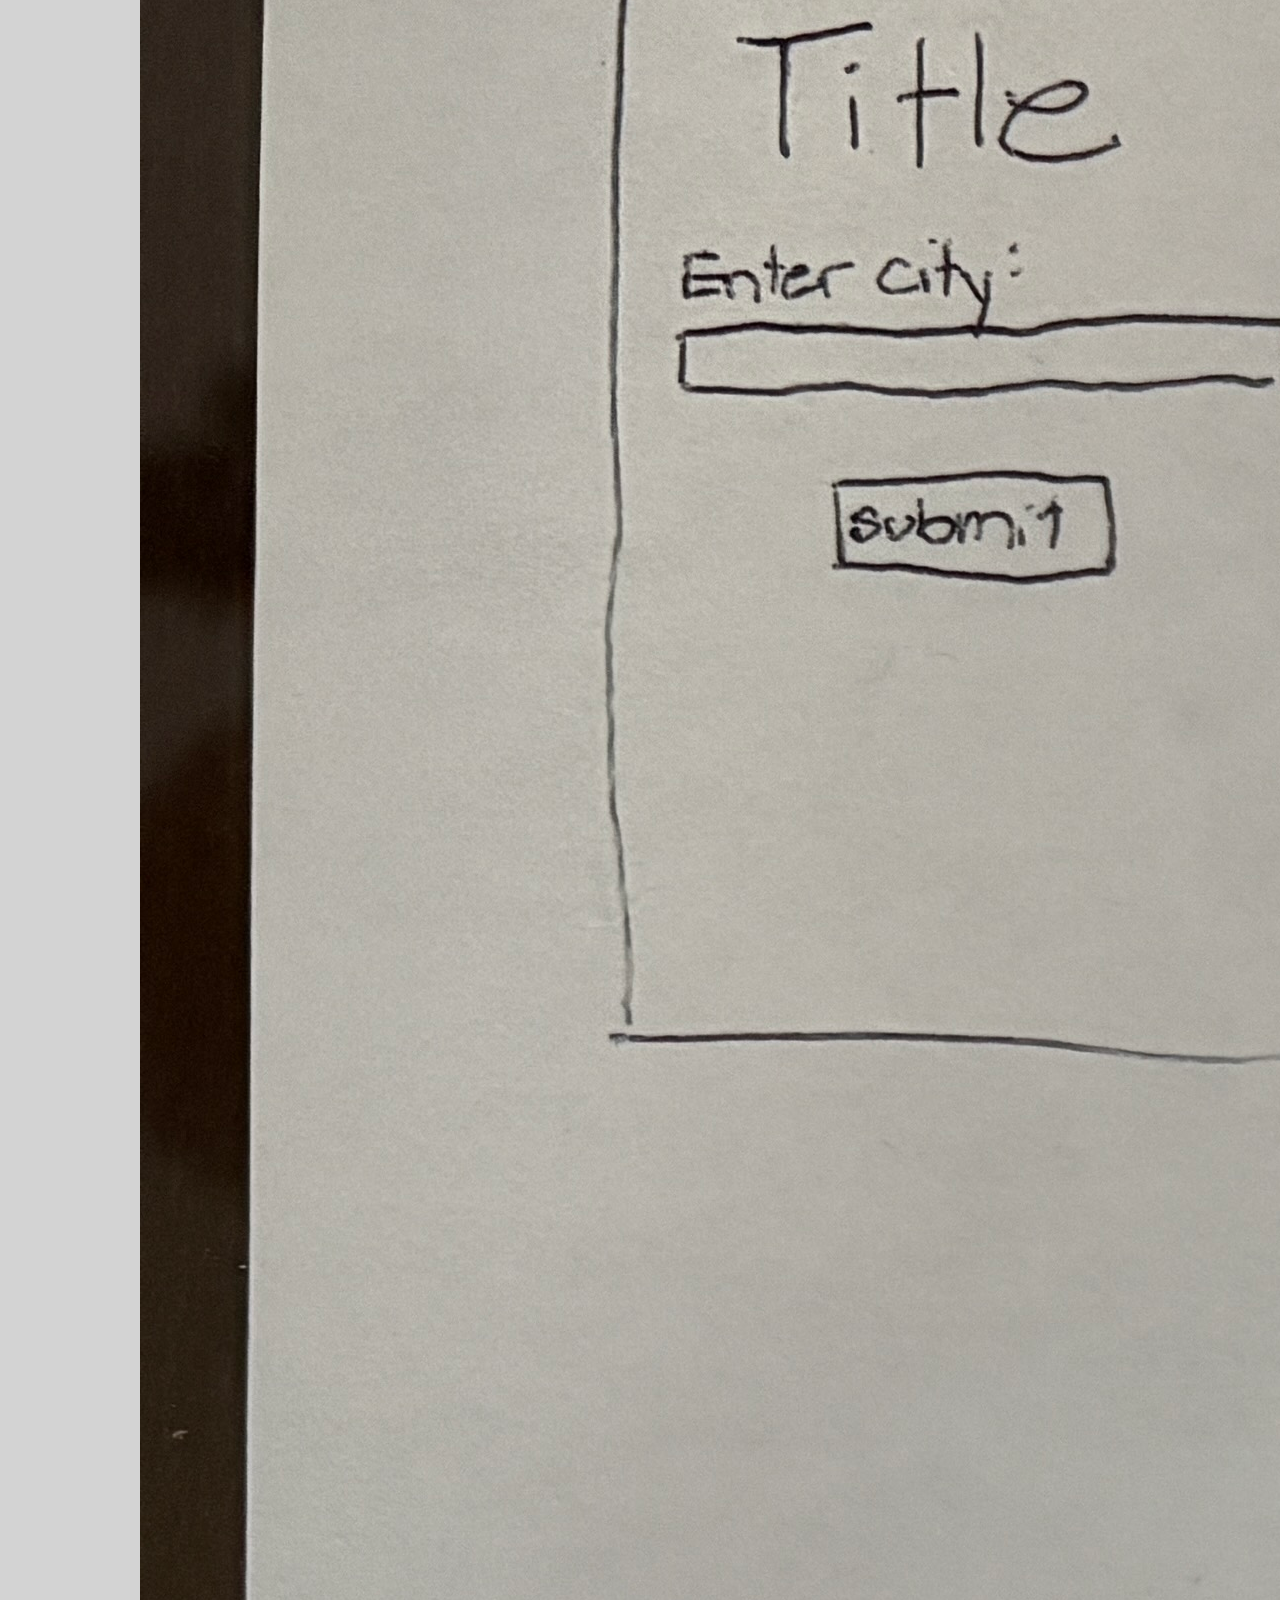
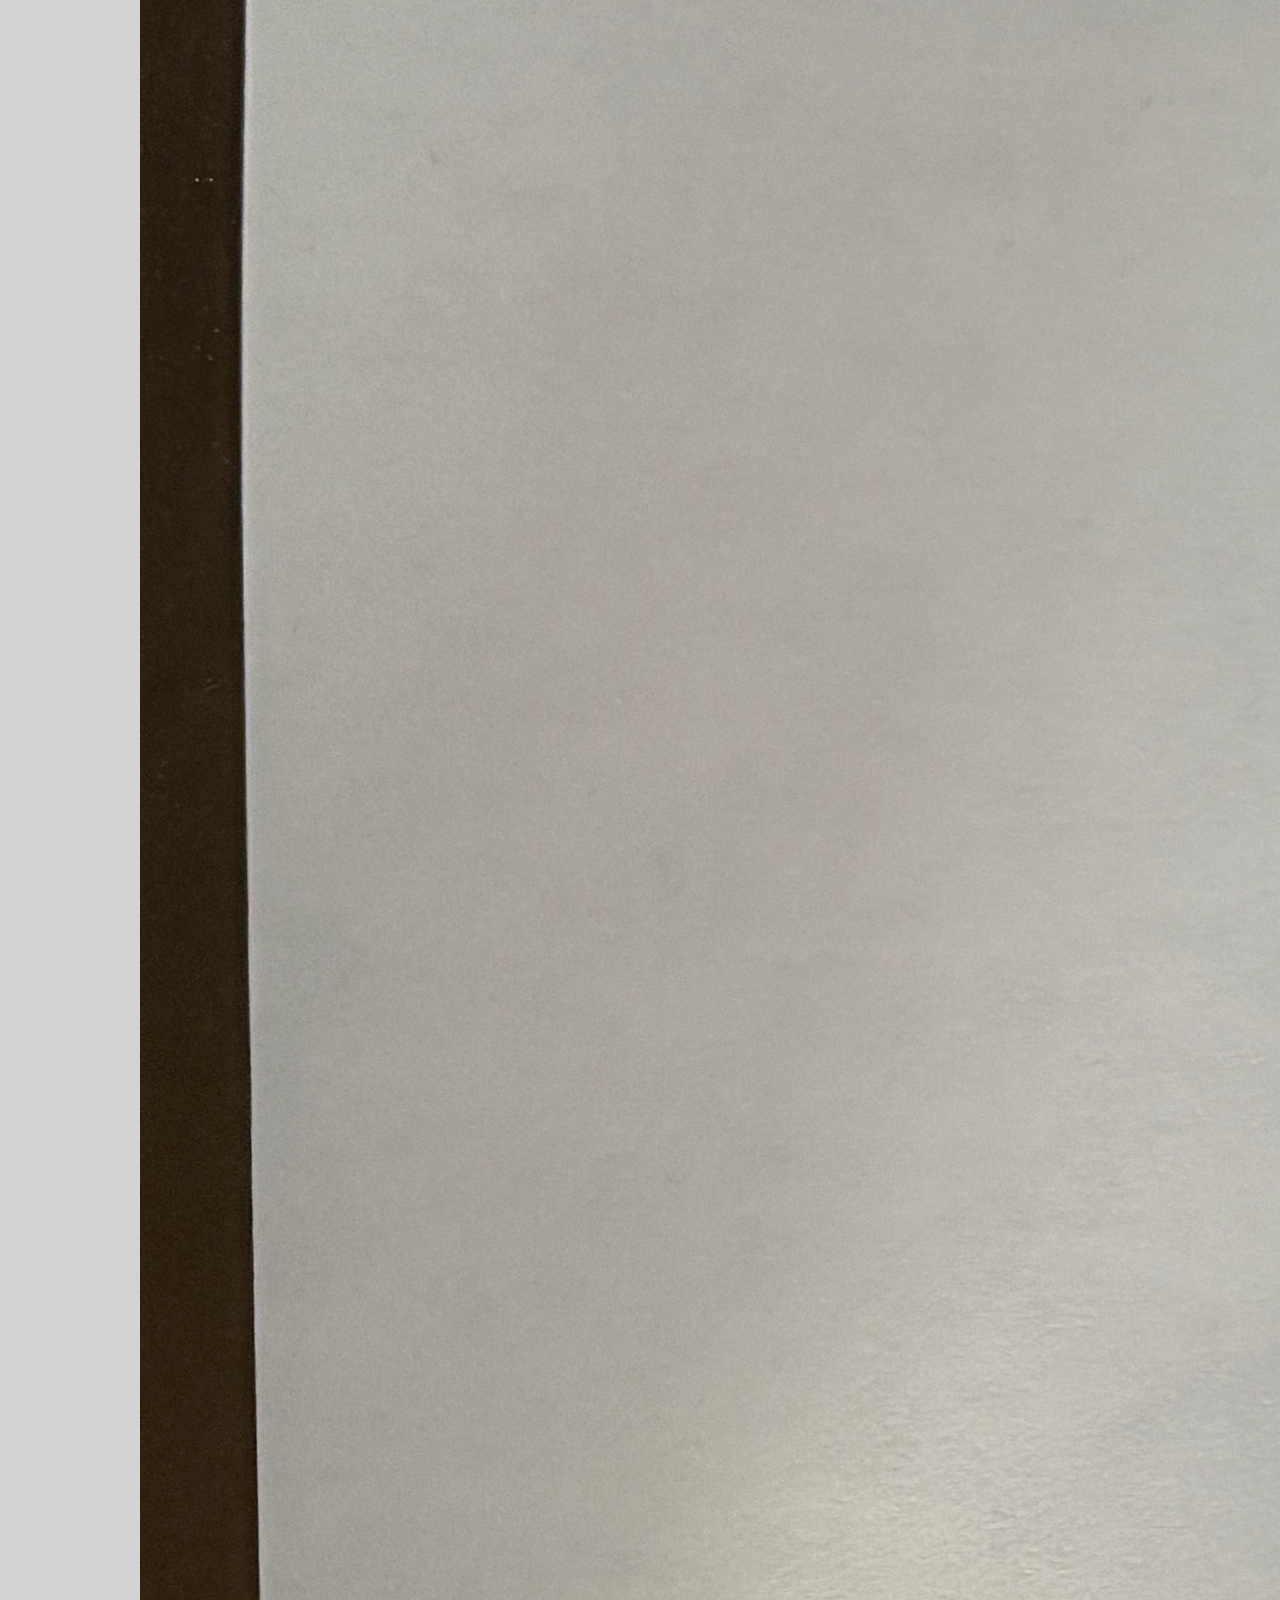
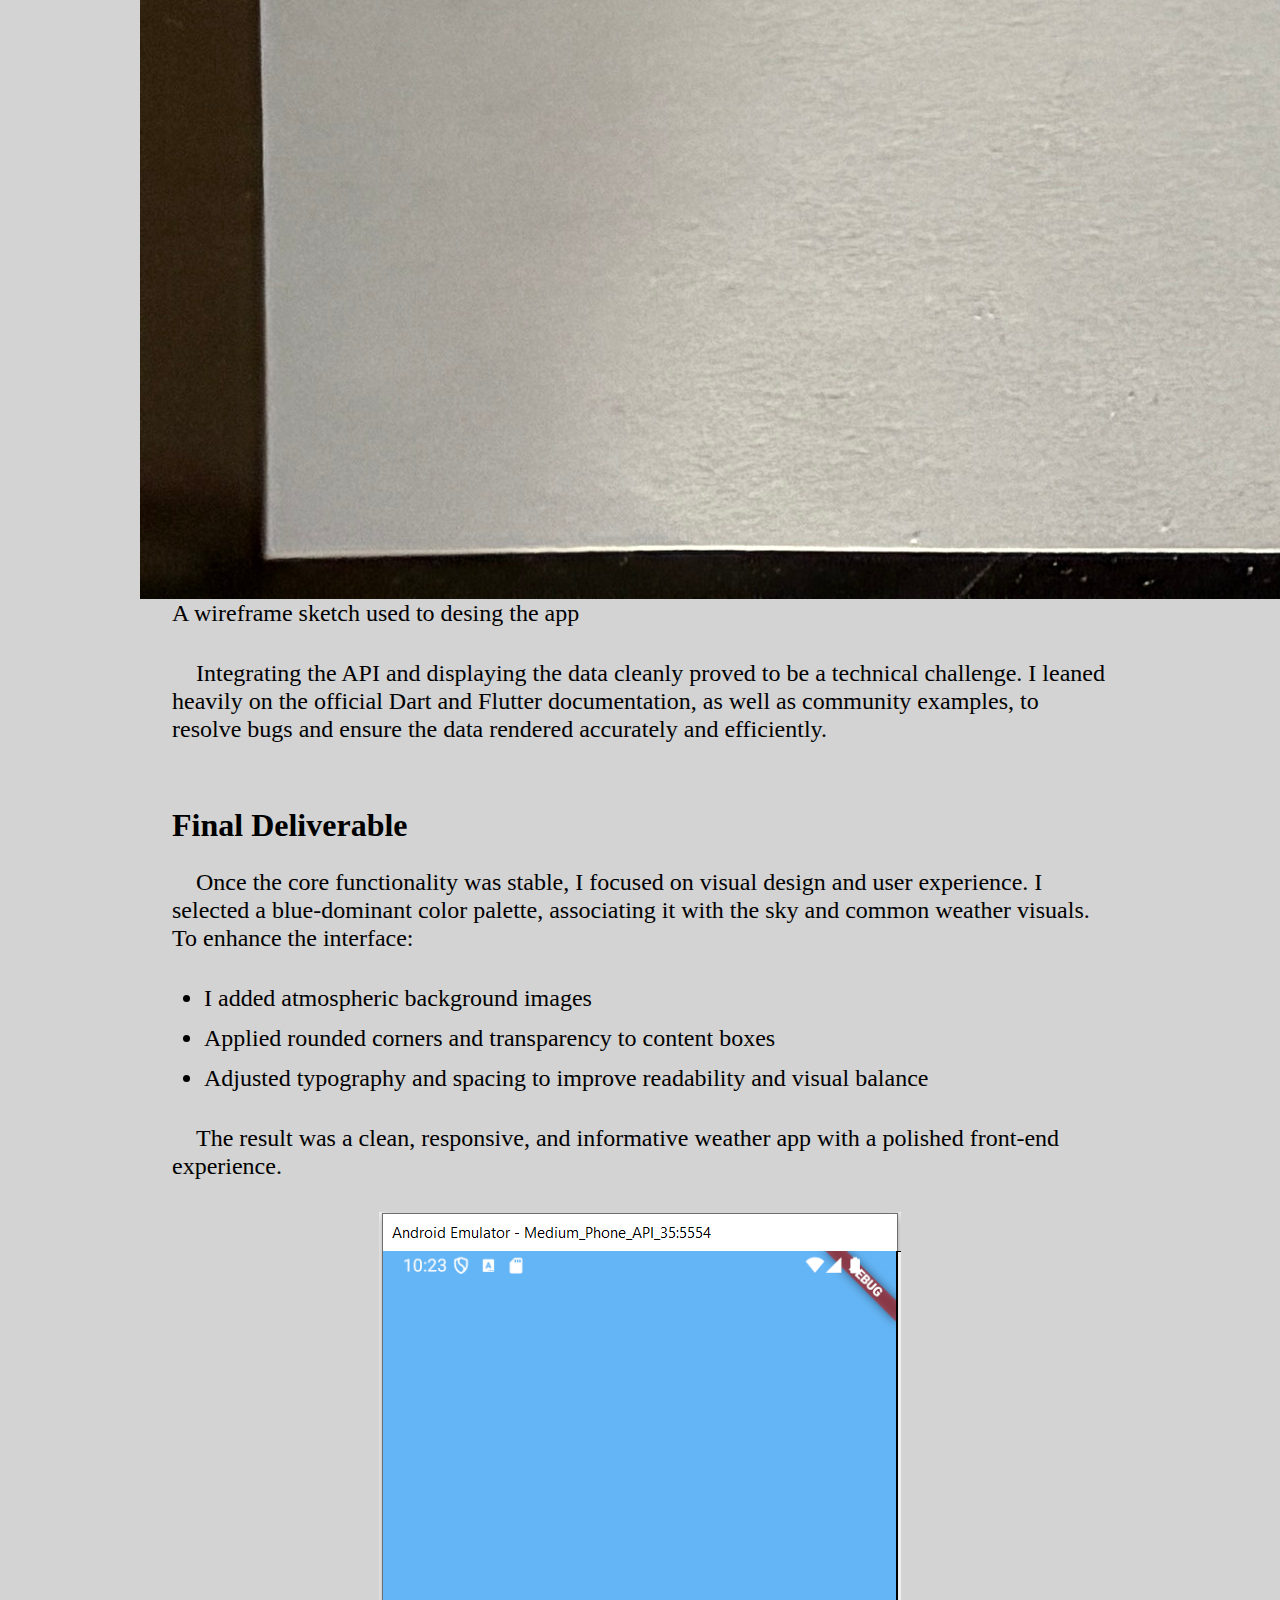
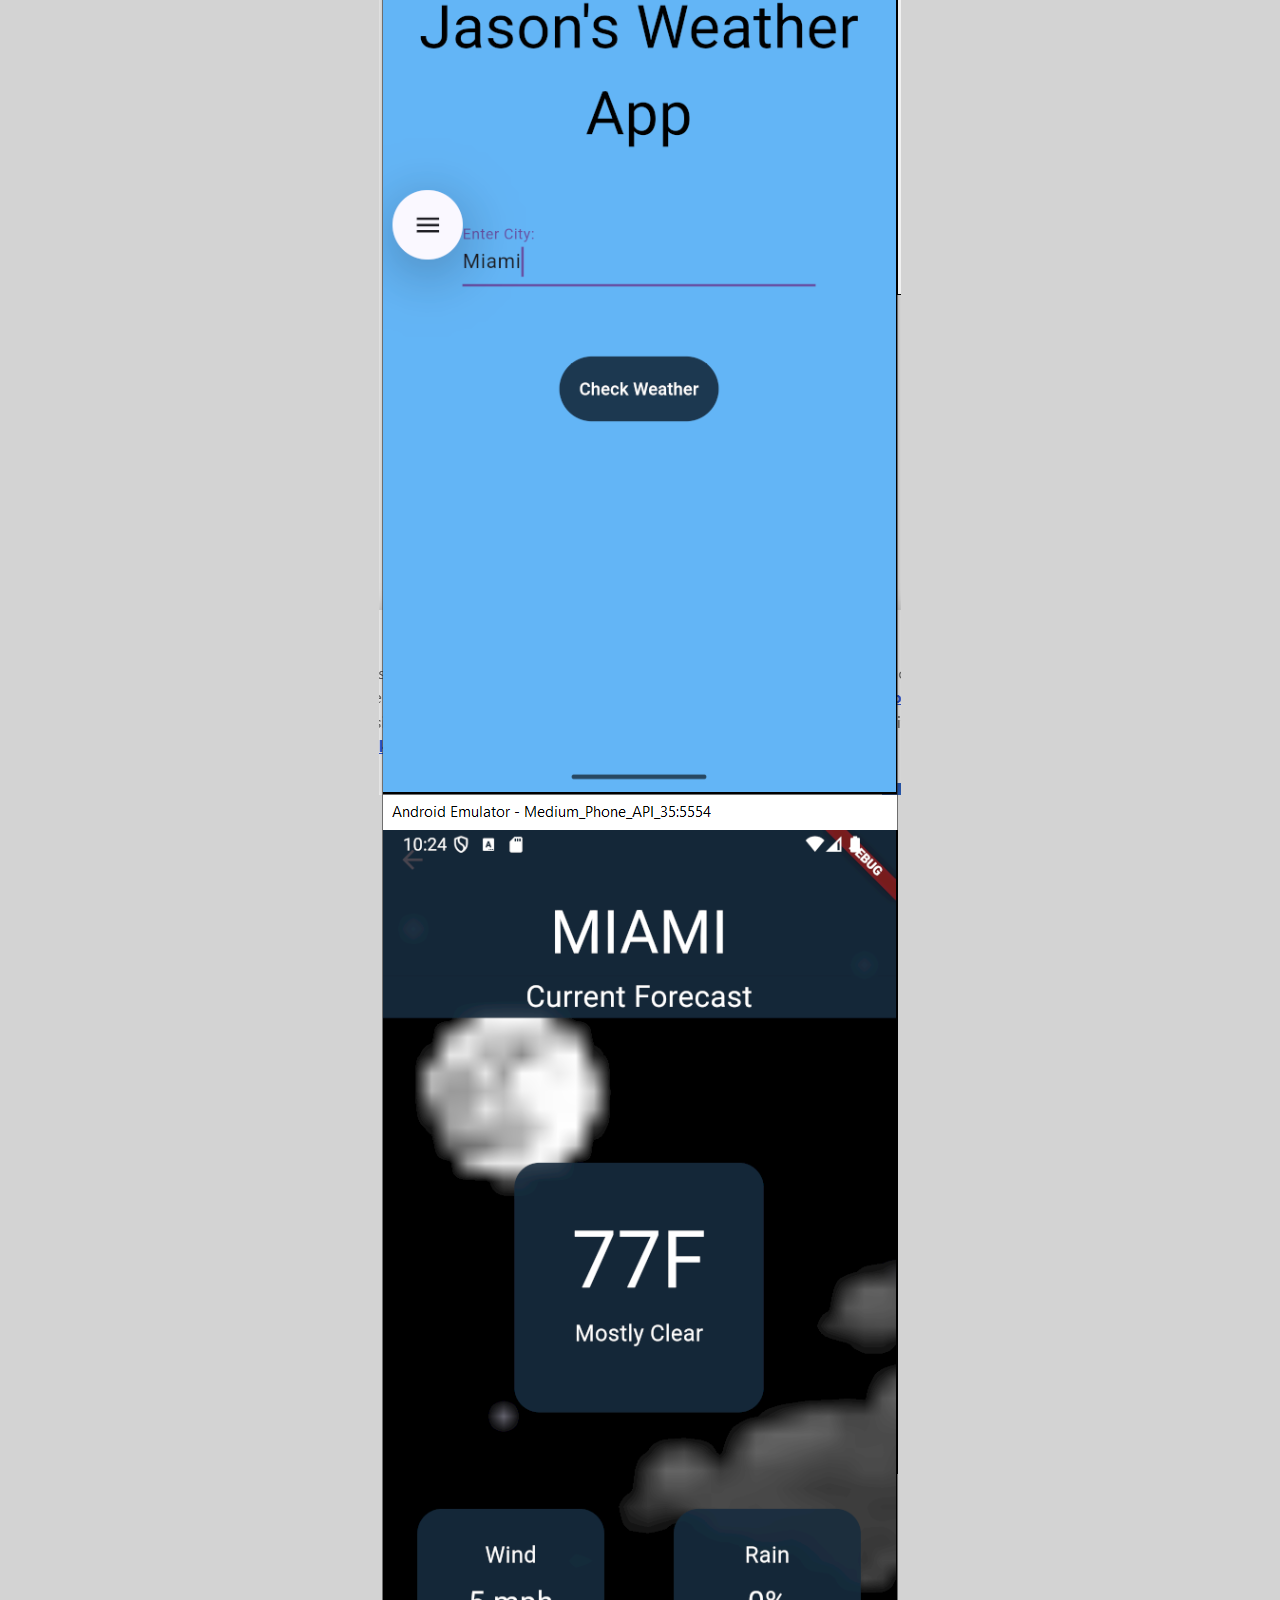
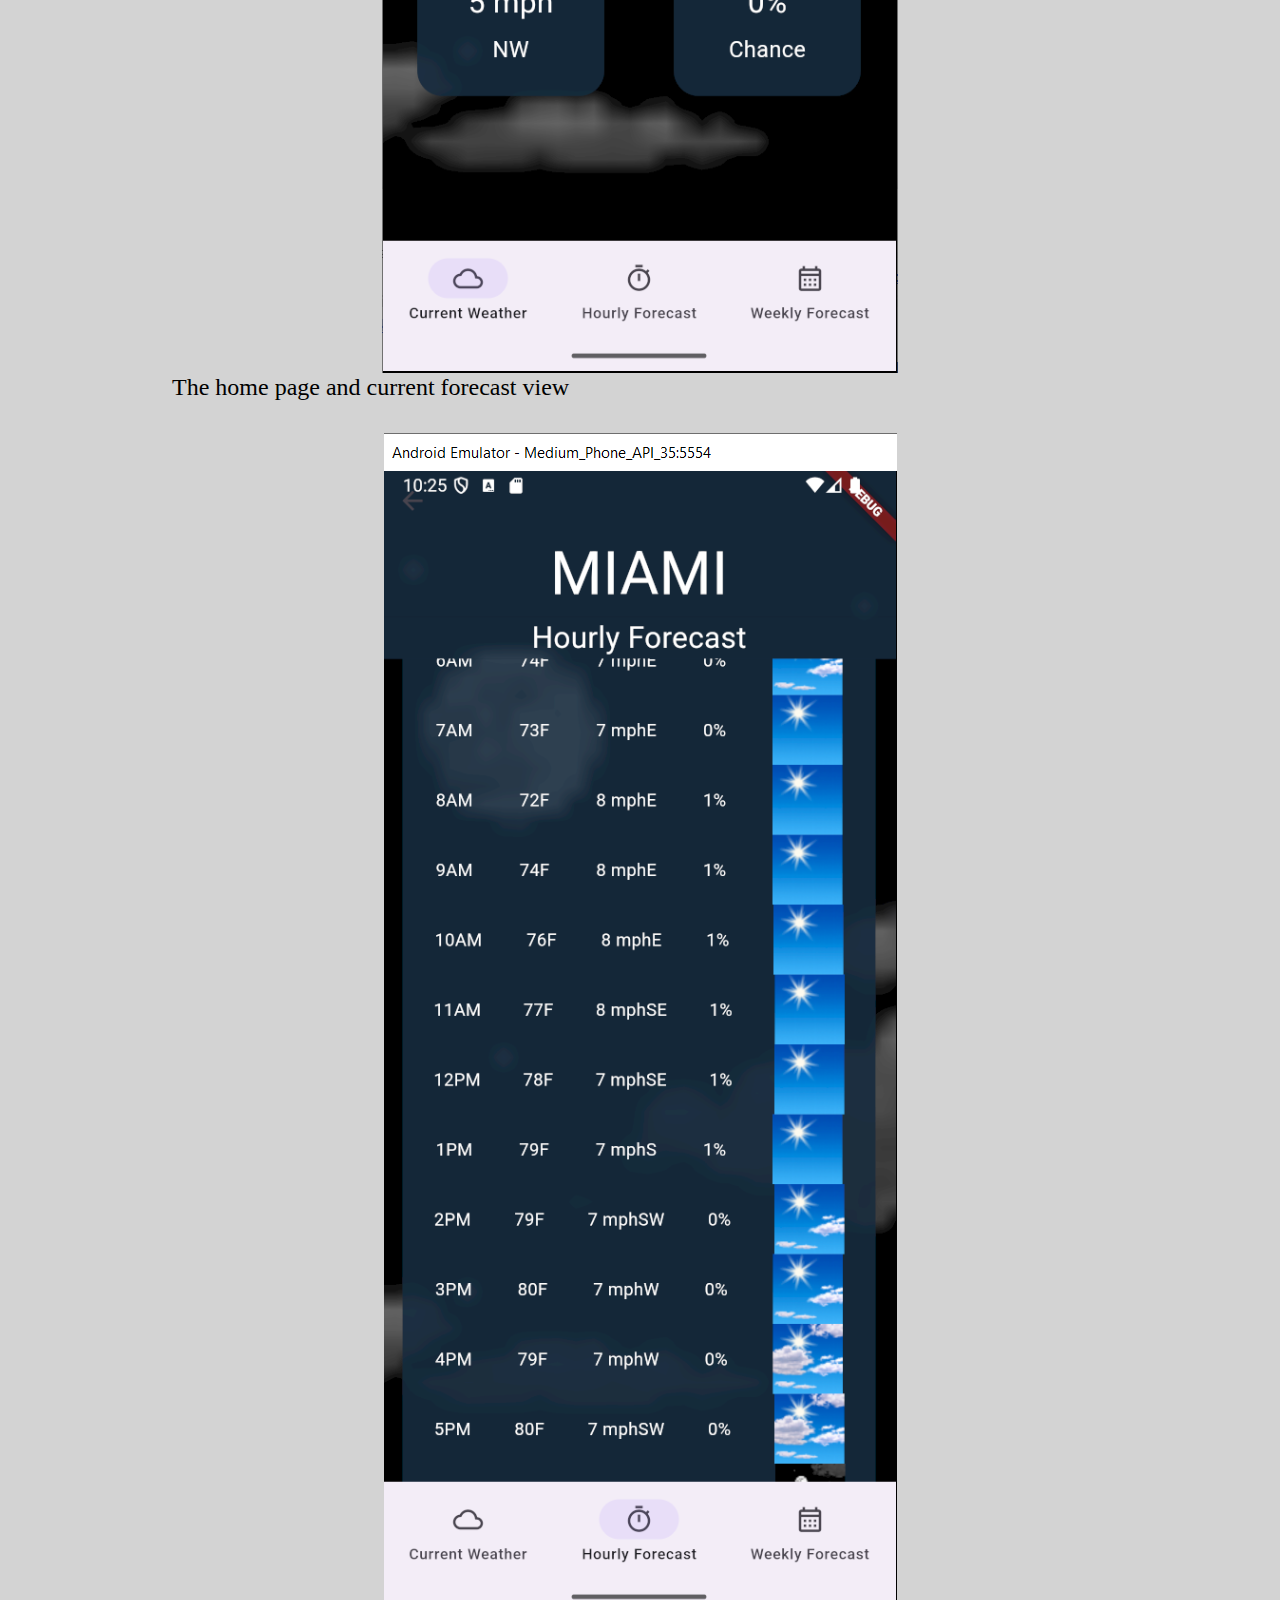
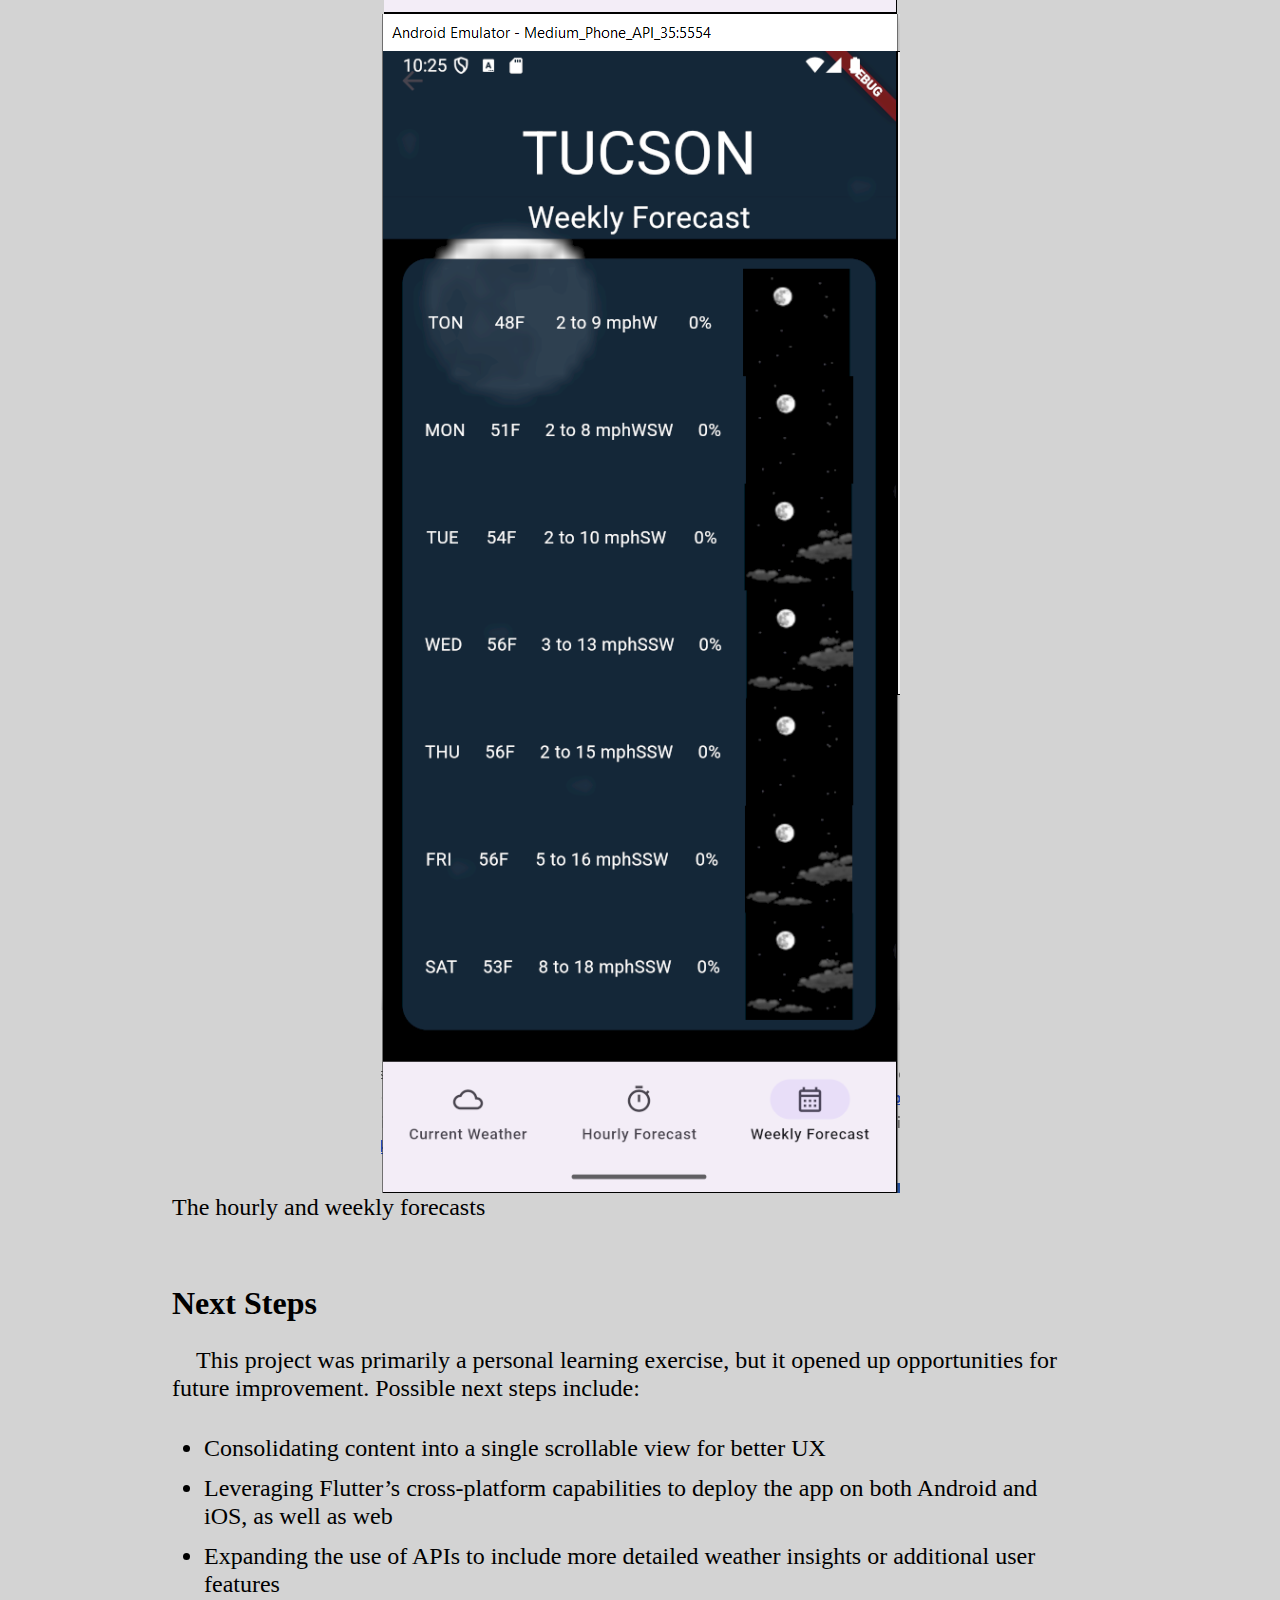
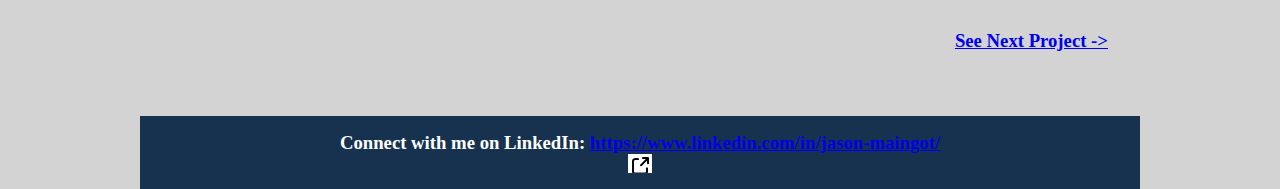
<file: weather-app.html>
<!DOCTYPE html>
<html lang="en">
    <head>
        <title>Jason Maingot Portfolio</title>
        <meta charset="UTF-8">
        <meta name="viewport" content="width=device-width, initial-scale=1">
        <link rel="preconnect" href="https://fonts.googleapis.com">
        <link rel="preconnect" href="https://fonts.gstatic.com" crossorigin>
        <link href="https://fonts.googleapis.com/css2?family=Montserrat:ital,wght@0,100..900;1,100..900&display=swap" rel="stylesheet">
        <link rel="stylesheet" href="Styles/styles.css">
        <link rel="stylesheet" href="Styles/case-study.css">
    </head>
    
    <!-- Body of Website -->
    <body>

        <!-- Top Navigation Bar with Logo and Major Page Links -->
        <nav>
            <!-- My Logo -->
            <a href="./index.html"><img src="assets/images/Logo.png" alt=""></a>
            <div class="nav-seperator"></div>
            <a href="./projects.html">PROJECTS</a>
            <div class="nav-seperator"></div>
            <a href="./about-me.html">ABOUT ME</a>
            <div class="nav-seperator"></div>
        </nav>

        <!-- Main body of Landing Page -->
        <div class="main-body">
            <!-- Title -->
            <h1>Jason's Weather App</h1>
            <h2 class="title_caption">A Flutter App Experiment Using Real-time data</h2>

            <h2 class="bolded">Overview & Role</h2>
            <p>
                &emsp;This project is a mobile weather application built using the Dart programming language and the Flutter framework. The primary objective was to deepen my understanding of Flutter, particularly features I was less familiar with—such as streaming live data from the web and managing state across multiple Flutter “pages.”
            </p>
            <p>
                &emsp;I served as the sole developer and designer on this project, overseeing all aspects of development, UI design, and implementation.

            <h2 class="bolded">Web API Integration & Design Process</h2>
            <p>
                &emsp;This was my first time integrating a web API to stream live data into a mobile application. I chose to create a weather app inspired by the default weather apps found on most smartphones. I utilized the National Weather Service (NWS) public API, which provides real-time weather data for various U.S. locations near major weather stations.
            </p>
            <p>
                &emsp;While the API offered key data points—like temperature, wind speed, precipitation, and brief condition descriptions—it lacked the detailed insights available in more advanced weather apps. To address this, I designed wireframes that balanced simplicity and usability, taking inspiration from existing weather apps while working within the constraints of Flutter's layout system.
            </p>
            <img class="single-picture" src="assets/images/Weather app wireframe.JPG" alt="">
            <p class="image-caption">A wireframe sketch used to desing the app</p>
            <p>
                &emsp;Integrating the API and displaying the data cleanly proved to be a technical challenge. I leaned heavily on the official Dart and Flutter documentation, as well as community examples, to resolve bugs and ensure the data rendered accurately and efficiently.
            </p>

            <h2 class="bolded">Final Deliverable</h2>
            <p>
                &emsp;Once the core functionality was stable, I focused on visual design and user experience. I selected a blue-dominant color palette, associating it with the sky and common weather visuals. To enhance the interface:
            </p>
            <ul>
                <li>I added atmospheric background images</li>
                <li>Applied rounded corners and transparency to content boxes</li>
                <li>Adjusted typography and spacing to improve readability and visual balance</li>
            </ul>
            <p>
                &emsp;The result was a clean, responsive, and informative weather app with a polished front-end experience.
            </p>
            <div class="double-picture">
                <img src="assets/images/WeatherAppHome.PNG" alt="">
                <img src="assets/images/WeatherAppCurrent.PNG" alt="">
            </div>
            <p class="image-caption">The home page and current forecast view</p>

            <div class="double-picture">
                <img src="assets/images/WeatherAppHourly.PNG" alt="">
                <img src="assets/images/WeatherAppWeekly.PNG" alt="">
            </div>
            <p class="image-caption">The hourly and weekly forecasts</p>

            <h2 class="bolded">Next Steps</h2>
            <p>
                &emsp;This project was primarily a personal learning exercise, but it opened up opportunities for future improvement. Possible next steps include:
            </p>
            <ul>
                <li>Consolidating content into a single scrollable view for better UX</li>
                <li>Leveraging Flutter’s cross-platform capabilities to deploy the app on both Android and iOS, as well as web</li>
                <li>Expanding the use of APIs to include more detailed weather insights or additional user features</li>
            </ul>
            <h3 class="nextButton"><a href="./rtm.html">See Next Project -></a></h3>
        </div>

        <!-- Footer -->
        <footer id="footer">
            <h3>Connect with me on LinkedIn: <a href="https://www.linkedin.com/in/jason-maingot/">https://www.linkedin.com/in/jason-maingot/</a><img class="link-icon" width="24" src="assets/images/external-link-icon.png" alt=""></h3>
        </footer>
    </body>

</html>
</file>
<file: Styles/projects.css>
#banner {
    background: rgb(0, 14, 100);
    height: 26.4vw;
    margin-bottom: 6vw;
}

#banner-grid {
    display: grid;
    grid-template-columns: repeat(12, 6.1538vw);
    column-gap: 1.538vw;
    row-gap: 16px;
    max-width: 100vw;
    margin: 0 4.6153vw;
}

#banner-grid > h1 {
    grid-column: 7 / 13;
    text-align: left;
    margin-top: 19vw;
    font-size: 4vw;
    color: white;
}

.project-thumbnail {
    width: 52.3046vw;
    height: auto;
    margin-bottom: 5vw;
}

.project-caption {
    font-size: 1.6vw;
    text-align: left;
    margin-top: -3vw
}

.project-caption-header {
    font-size: 2.5vw;
    font-weight: bold;
    color: rgb(89, 201, 67);
}

#thumbnail1 {
    grid-column: 1 / 8;
    grid-row: 1 / 2;
}

#project-caption1 {
    grid-column: 8 / 12;
    grid-row: 1 / 2;
}

#thumbnail2 {
    grid-column: 1 / 8;
    grid-row: 2 / 3;
}

#project-caption2 {
    grid-column: 8 / 12;
    grid-row: 2 / 3;
}

#thumbnail3 {
    grid-column: 1 / 8;
    grid-row: 3 / 4;
}

#project-caption3 {
    grid-column: 8 / 12;
    grid-row: 3 / 4;
}

#linkedin-link {
    grid-row: 4 / 5;
}

#back-to-top {
    grid-row: 4 / 5;
}
</file>
<file: Styles/slit-lamp.css>
#banner {
    background: rgb(0, 14, 100);
    height: 26.4vw;
    margin-bottom: 6vw;
}

#banner-grid {
    display: grid;
    grid-template-columns: repeat(12, 6.1538vw);
    column-gap: 1.538vw;
    row-gap: 16px;
    max-width: 100vw;
    margin: 0 4.6153vw;
}

#banner-grid > h1 {
    grid-column: 7 / 13;
    text-align: left;
    margin-top: 19vw;
    font-size: 4vw;
    color: white;
}

#grid {
    margin-top: -1.5vw;
}

#overview-header {
    grid-column: 1 / 3;
    grid-row: 1 / 3;
}

#overview1 {
    grid-column: 3 / 12;
    grid-row: 1 / 2;
}

#overview2 {
    grid-column: 3 / 12;
    grid-row: 2 / 3;
}

#overview3 {
    grid-column: 3 / 12;
    grid-row: 3 / 4;
}

#features-header {
    grid-column: 1 / 3;
    grid-row: 4 / 5;
}

#features1 {
    grid-column: 3 / 12;
    grid-row: 4 / 5;
}

#features-picture1 {
    grid-column: 3 / 11;
    grid-row: 5 / 6;
}

#iterations-header {
    grid-column: 1 / 3;
    grid-row: 6 / 7;
}

#iterations1 {
    grid-column: 3 / 12;
    grid-row: 6 / 7;
}

#iterations2 {
    grid-column: 3 / 12;
    grid-row: 7 / 8;
}

#iterations3 {
    grid-column: 3 / 12;
    grid-row: 8 / 9;
}

#iterations-picture1 {
    grid-column: 3 / 11;
    grid-row: 9 / 10;
}

#future-header {
    grid-column: 1 / 3;
    grid-row: 10 / 11;
}

#future1 {
    grid-column: 3 / 12;
    grid-row: 10 / 11;
}

#future2 {
    grid-column: 3 / 12;
    grid-row: 11 / 12;
}

#takeaways-header {
    grid-column: 1 / 3;
    grid-row: 12 / 13;
}

#takeaways1 {
    grid-column: 3 / 12;
    grid-row: 12 / 13;
}

#takeaways2 {
    grid-column: 3 / 12;
    grid-row: 13 / 14;
}

#linkedin-link, #back-to-top {
    grid-row: 16 / 17;
}

p, li {
    margin-top: 0.5vw;
    margin-bottom: 0.5vw;
    font-size: 1.5vw;
}
</file>
<file: Styles/case-study.css>
h1 {
    font-size: 72px;
    margin-top: 32px;
    margin-left: 32px;
    margin-right: 32px;
}

h2 {
    font-size: 32px;
    margin-top: 64px;
    margin-left: 32px;
    margin-right: 32px;
    margin-bottom: 24px;
}

.title_caption{
    font-size: 48px;
    margin-top: 0px;
    margin-left: 32px;
    margin-right: 32px;
    margin-bottom: 24px;
}

p {
    font-size: 24px;
    margin-left: 32px;
    margin-right: 32px;
    margin-bottom: 32px;
    line-height: 28px;
}

li{
    font-size: 24px;
    margin-left: 32px;
    margin-right: 32px;
    margin-bottom: 12px;
    line-height: 28px;
}

ol
{
    font-size: 24px;
    margin-left: 32px;
    margin-right: 32px;
    margin-bottom: 32px;
    line-height: 28px;
}

ul
{
    font-size: 24px;
    margin-left: 32px;
    margin-right: 32px;
    margin-bottom: 32px;
    line-height: 28px;
}

img {
    display: block;
    margin: auto;
}

.nextButton {
    text-align: right;
    margin-right: 32px;
}
</file>
<file: Styles/default-styling.css>
/* Default styling on all pages, mainly the logo and font used - SHOULD ALWAYS BE FIRST SO IT CAN BE OVERWRITTEN IF NEEDED */

/* Reset all margins on start*/
body {
    text-align: left;
    margin: 0;
    padding: 0;
}

/* Keep the logo n the corner of the screen scaling with viewport size*/
#menu {
    position: fixed;
    top: 3.1vw;
    left: 4.6153vw;
    text-align: left;
}

/* Logo*/
#menu > h1 {
    font-size: 5vw;
    margin: 0;
    color: rgb(89, 201, 67);
    line-height: .8;
    letter-spacing: -.3vw;
}

/* For the parenthesis*/
.logo-white {
    color: white;
}

/* For the Project and About Me links*/
#menu > h3 {
    font-size: 2vw;
    margin: 0;
    color: rgb(89, 201, 67);
}

/* Dont change link color or decoration on click*/
a {
    all: unset;
}
a:hover {
  cursor: pointer;
}


/* Grid for placing page header*/
#banner-grid {
    display: grid;
    grid-template-columns: repeat(12, 6.1538vw);
    column-gap: 1.538vw;
    row-gap: 16px;
    max-width: 100vw;
    margin: 0 4.6153vw;
}

/* The grid where the pages main content is displayed*/
#grid {
    display: grid;
    grid-template-columns: repeat(12, 6.1538vw);
    column-gap: 1.538vw;
    row-gap: 16px;
    max-width: 100vw;
    margin: 0 4.6153vw;
    margin-top: 10vw;
}

/* Footer Stuff - Need to override column-row value for some*/
#linkedin-link {
    grid-column: 1 / 4;
    text-align: left;
    font-size: 1.8vw;
}

#linkedin-link > p {
    margin-bottom: 0;
}

#linkedin-link > h1 {
    margin-top: 0;
    margin-bottom: 0;
}

#back-to-top {
    grid-column: 11 / 13;
    text-align: left;
    font-size: 1.8vw;
    align-self: flex-end;
}

#linkedin-link, #back-to-top {
    margin-bottom: 5vw;
}


/* Default font*/
p, h1, h3, li {
    font-family: Arial, Helvetica, sans-serif;
}

.spacer {
    margin-top: 3vw;
}

.half-picture {
    width: 44.6153vw;
    height: auto;
}

.full-picture {
    width: 60vw;
    height: auto;
}

html {
    scroll-behavior: smooth;
}
</file>
<file: Styles/styles.css>
/* This file is for styling for all page, page specific styling goes in their own stylesheet */

/* Reset all styling for margin and padding */
*{
    margin: 0%;
    padding: 0%;
}

/* Navigation Bar */
nav {
    display: flex;
    background-color: #16324f;
    padding-top: 16px;
    padding-bottom: 16px;
    justify-content: left;
}
nav > a {
    color: white;
    text-decoration: none;
    padding-left: 24px;
    padding-right: 24px;
    justify-self: center;
    font-size: large;
    align-self: center;
}
nav > a:hover {
    color: #95B46A;
}
.nav-seperator {
    border-left: solid #ffffff;
}

/* Body */
body {
    background-color: lightgray;
    justify-self: center;
    @media screen and (min-width: 600px) {
        width: 600px;
    }
    @media screen and (min-width: 800px) {
        width: 800px;
    }
    @media screen and (min-width: 1000px) {
        width: 1000px;
    }
}

/* Footer */
footer{
    padding: 16px;
    margin-top: 64px;
    background-color: #16324f;
    display: flex;
    justify-content: space-around;
}
footer > h3{
    color: white;
}
footer > a:visited{
        color: white;
        text-decoration: none;
}
</file>
